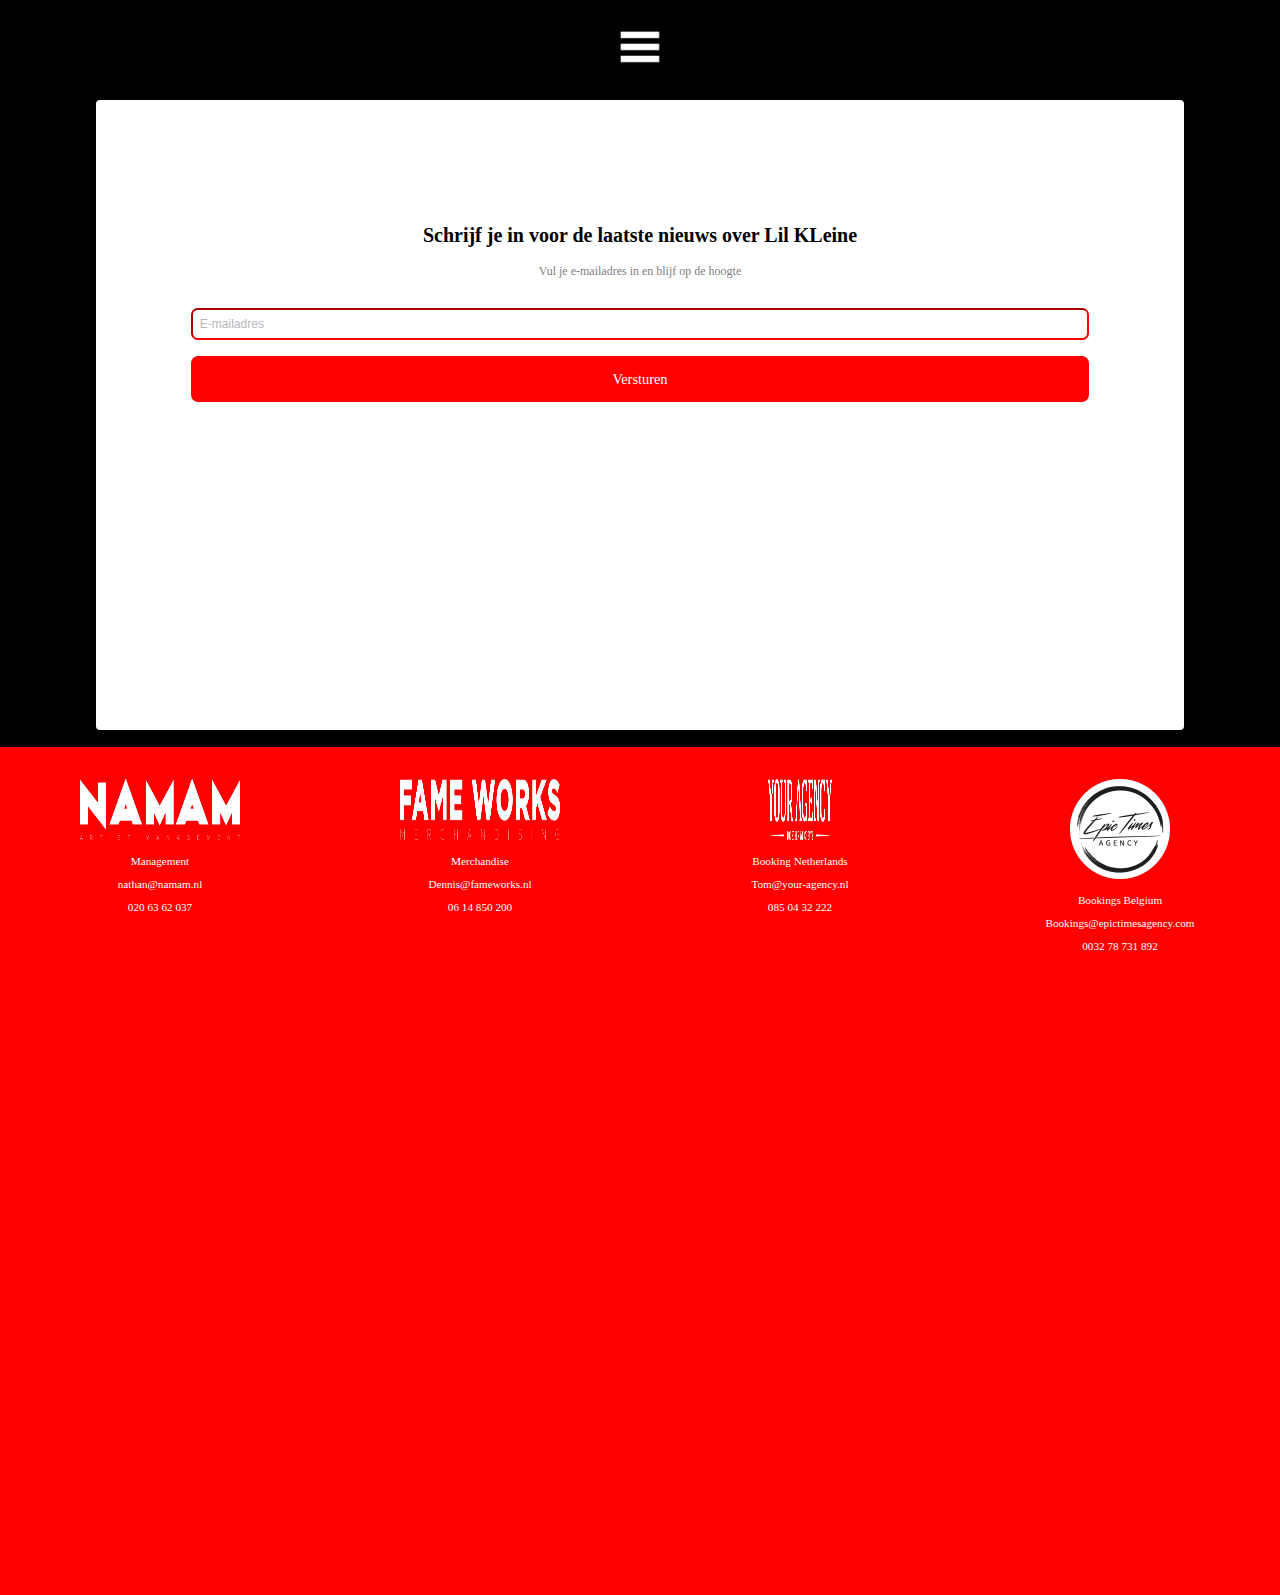
<file: Contact.html>
<!doctype html>
<html lang="nl">
	
<head>
	<meta charset="UTF-8">
	<meta name="author" content="jouw naam">
	<meta name="viewport" content="width=device-width, initial-scale=1">
	
	<title>Homepage</title>
	
	<link href="styles/style.css " rel="stylesheet">
	<link rel="icon" type="image/svg+xml" href="images/favicon.svg">
</head>

<body class="ContactPageBody">
	<header>
		<nav>
			<!-- https://www.google.com/search?q=menu+icon+white&sxsrf=AOaemvIOfsUTkNfsJPJjyGSMFWFVstVi4w:1633606281347&source=lnms&tbm=isch&sa=X&ved=2ahUKEwj5sOjQmbjzAhVPCuwKHR3eDzUQ_AUoAXoECAEQAw&biw=500&bih=711&dpr=2#imgrc=TaxjEJgSUEXn6M -->
			<!-- https://benfrain.com/converting-divs-into-accessible-pseudo-buttons/ -->
			<img role="button" aria-pressed="false" tabindex="0" src=images/menuIcon.jpeg aria-hidden="true" alt="menuIcon">
		  <ul>
			<li><a href="index.html">HOME</a></li>
			<li><a href="Music&Videos.html">MUSIC & VIDEOS</a></li>
			<li><a href="#">NEWS</a></li>
			<li><a href="#">JORIK</a></li>
			<li><a href="Contact.html">CONTACT</a></li>
		  </ul>
		</nav>
	</header>

    <main>
		
		<!-- https://codepen.io/chouaibblgn45/pen/LjYvpP -->
		<article class="container">
			<h1>invisible</h1>
			<section class="one">

				<h2 class="heading"> Schrijf je in voor de laatste nieuws over Lil KLeine</h2>
				<p> Vul je e-mailadres in en blijf op de hoogte</p>

				<form>
					<input type='text' placeholder="E-mailadres"><br/>
					<button class="btn">
						Versturen
					</button>
				</form>

			</section>

		</article>
	</main>

	<footer>
		<section>
			<h2>invisible</h2>
			<article>
			<h2>invisible</h2>
			  <a href="https://www.namam.nl/"><img src=images/footerAfbeelding1.png alt="LilKleineLogo"></a>
			  <a href="#"><p>Management</p></a>
			  <a href="#"><p>nathan@namam.nl</p></a>
			  <a href="#"><p>020 63 62 037</p></a>
			</article>

			<article>
			  <h2>invisible</h2>
			  <a href="https://www.fameworks.nl/"><img src=images/footerAfbeelding2.png alt="LilKleineLogo"></a>
			  <a href="#"><p>Merchandise</p></a>
			  <a href="#"><p>Dennis@fameworks.nl</p></a>
			  <a href="#"><p>06 14 850 200</p></a>
			</article>

			<article>
			  <h2>invisible</h2>
			  <a href="https://www.your-agency.nl/"><img src=images/footerAfbeelding3.png alt="LilKleineLogo"></a>
			  <a href="#"><p>Booking Netherlands</p></a>
			  <a href="#"><p>Tom@your-agency.nl</p></a>
			  <a href="#"><p>085 04 32 222</p></a>
			</article>
  
			<article>
			  <h2>invisible</h2>
			  <a href="https://epictimesagency.com/"><img src=images/footerAfbeelding4.png alt="LilKleineLogo"></a>
			  <a href="#"><p>Bookings Belgium</p></a>
			  <a href="#"><p>Bookings@epictimesagency.com</p></a>
			  <a href="#"><p>0032 78 731 892</p></a>
			</article>
		 
		</section>
	</footer>
	
	

	<script src="scripts/script.js"></script>
</body>
	
</html>
</file>
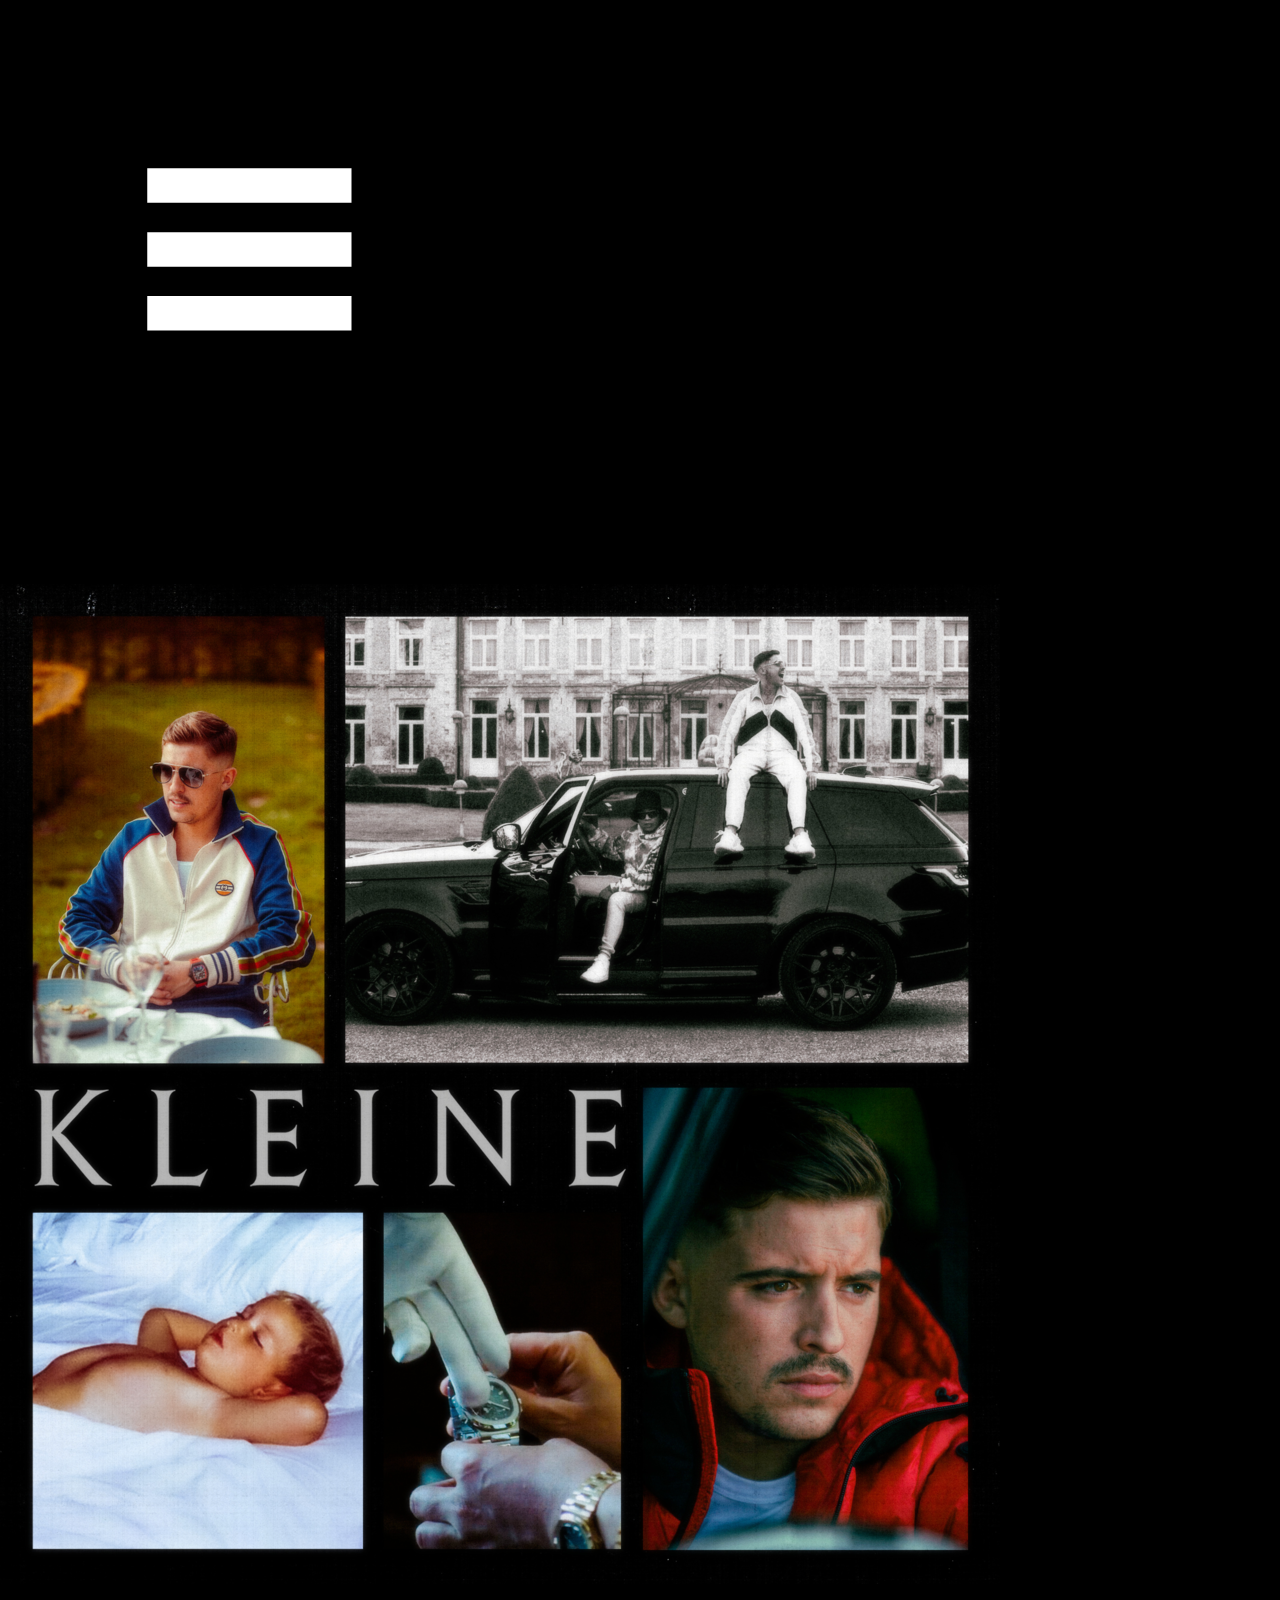
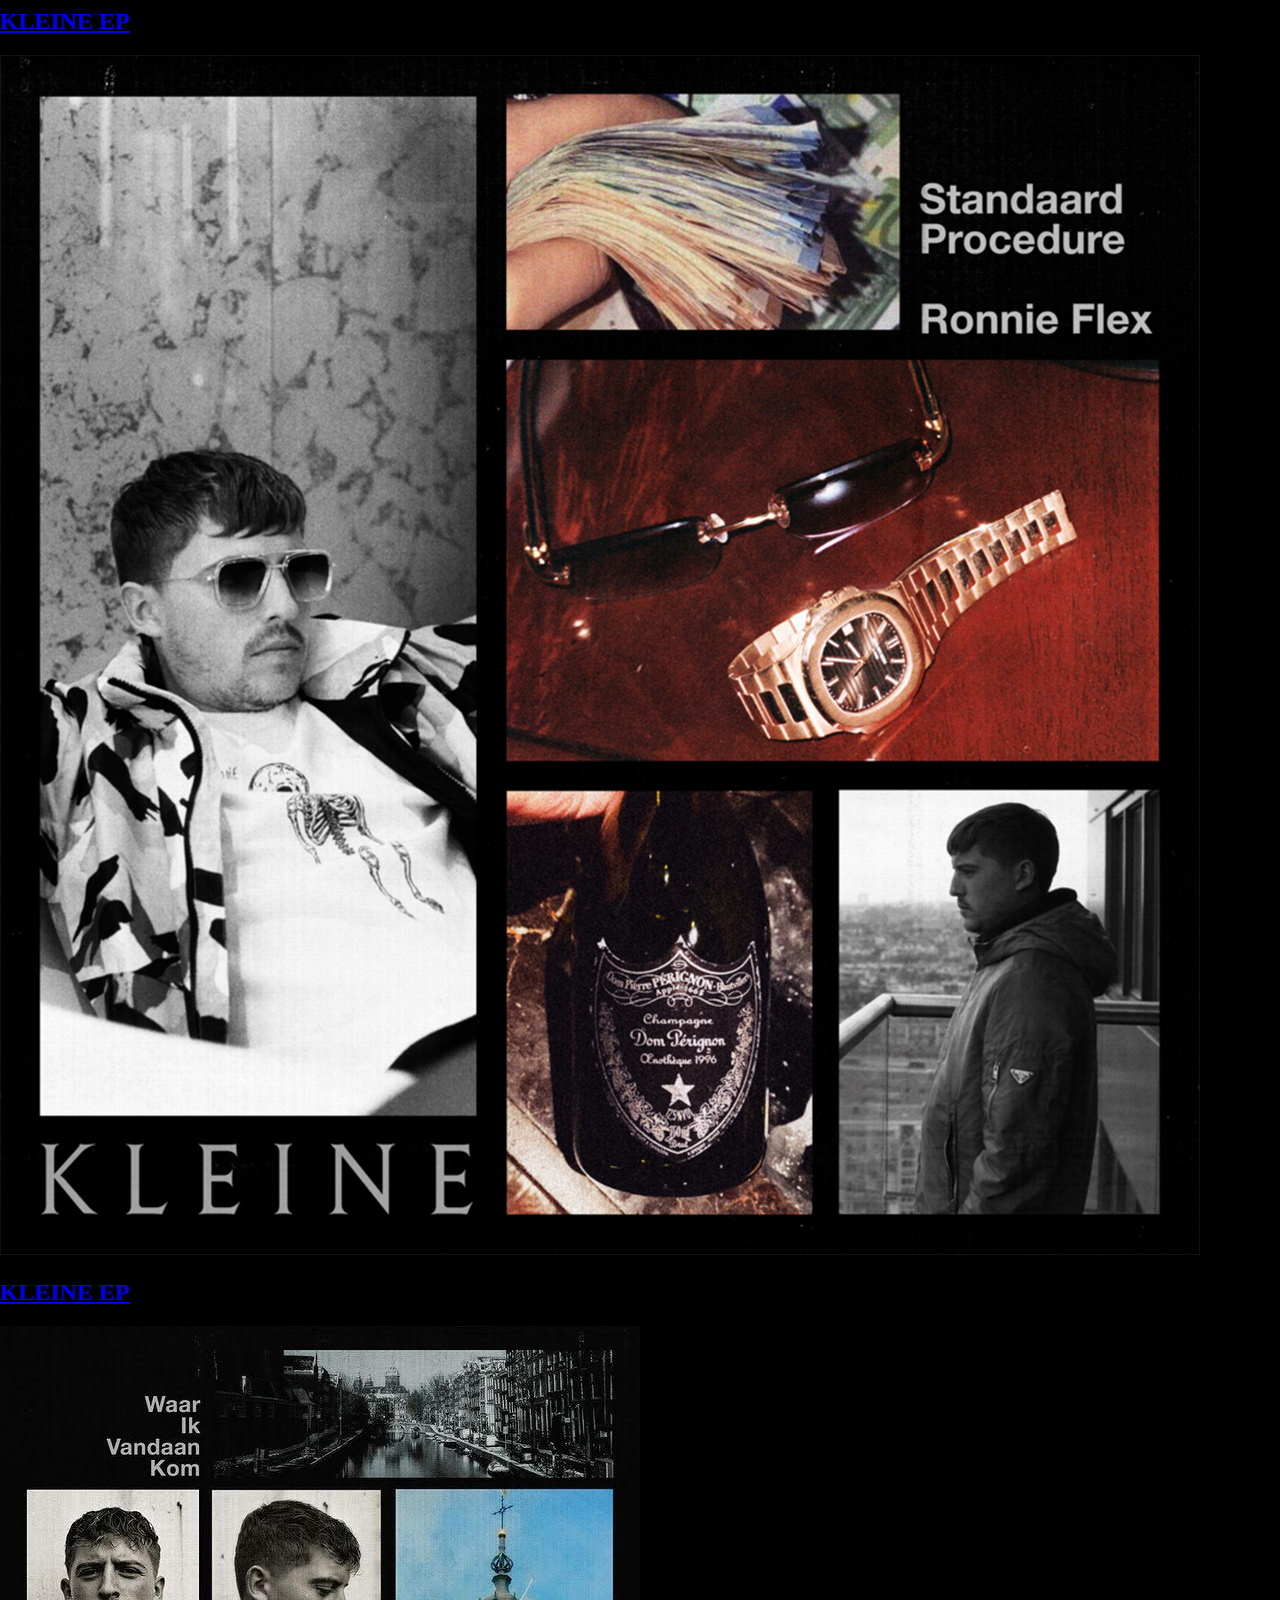
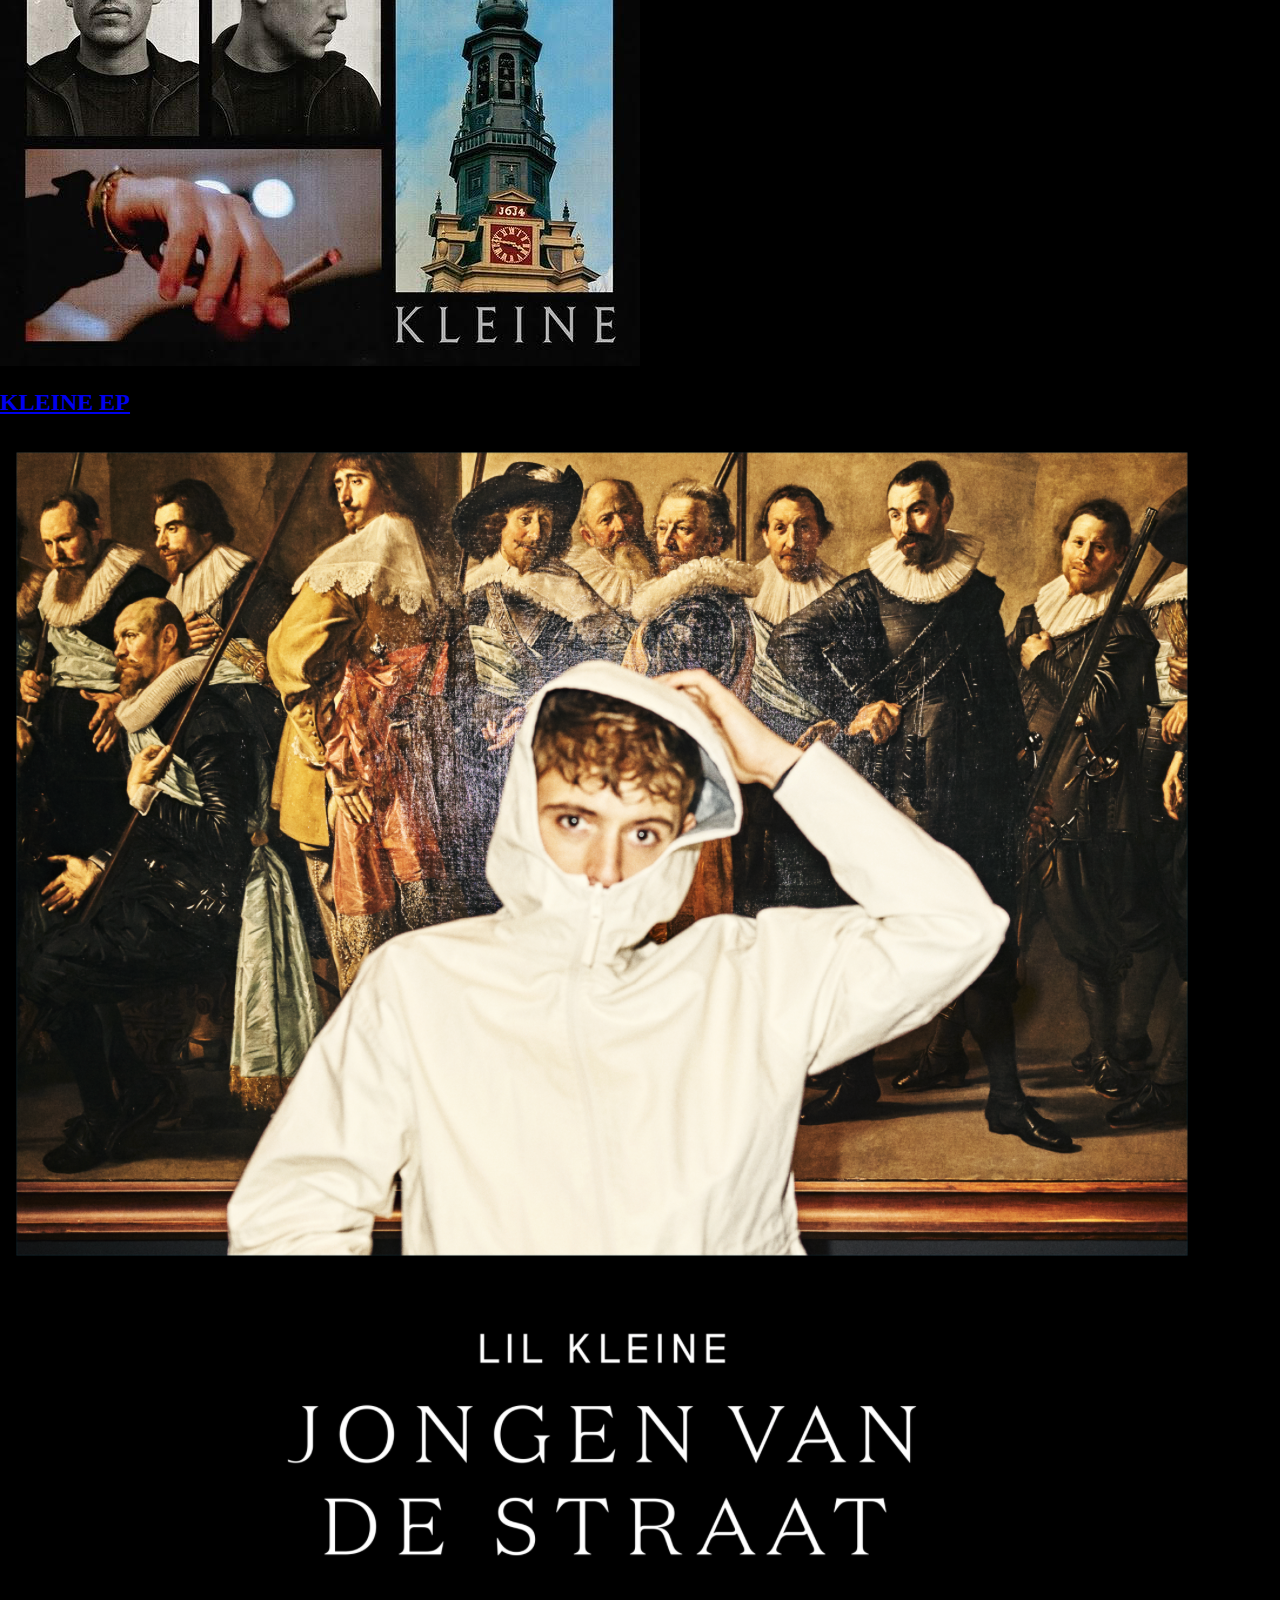
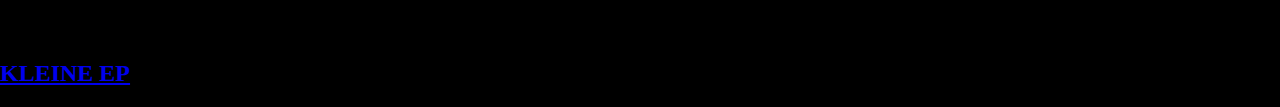
<file: index2.html>
<!doctype html>
<html lang="nl">
	
<head>
	<meta charset="UTF-8">
	<meta name="author" content="jouw naam">
	<meta name="viewport" content="width=device-width, initial-scale=1">
	
	<title>Homepage</title>
	
	<link href="styles/style.css" rel="stylesheet">
	<link rel="icon" type="image/svg+xml" href="images/favicon.svg">
</head>

<body class="musicPageBody1">
	<header>
		<nav>
		  <a href="index.html" ><img src=images/menuIcon.jpeg alt="menuIcon"></a>
		</nav>
	</header>

    <main>
        <h1>MUSIC</h1>
    
            <section class="albumWrapper">

                <a href="https://open.spotify.com/album/31p2Uf2DdQfS2o9vcs9wEx?si=i55kiqddTwm8cE5cf6OYMQ&nd=1">
                    <img src=images/album1.png alt="album1">
                    <article>
                        <h2>KLEINE EP</h2> 
                        <p></p> 
                    </article>
                </a>

                <a href="https://open.spotify.com/album/31p2Uf2DdQfS2o9vcs9wEx?si=i55kiqddTwm8cE5cf6OYMQ&nd=1">
                    <img src=images/album2.jpg alt="album2">
                    <article>
                        <h2>KLEINE EP</h2> 
                        <p></p> 
                    </article>
                </a>

                <a href="https://open.spotify.com/album/31p2Uf2DdQfS2o9vcs9wEx?si=i55kiqddTwm8cE5cf6OYMQ&nd=1">
                    <img src=images/album3.jpeg alt="album3">
                    <article>
                        <h2>KLEINE EP</h2> 
                        <p></p> 
                    </article>
                </a>

                <a href="https://open.spotify.com/album/31p2Uf2DdQfS2o9vcs9wEx?si=i55kiqddTwm8cE5cf6OYMQ&nd=1">
                    <img src=images/album4.png alt="album4">
                    <article>
                        <h2>KLEINE EP</h2> 
                        <p></p> 
                    </article>
                </a>

            </section>
            
          </main>
	

	<script src="scripts/script.js"></script>
</body>
	
</html>
</file>
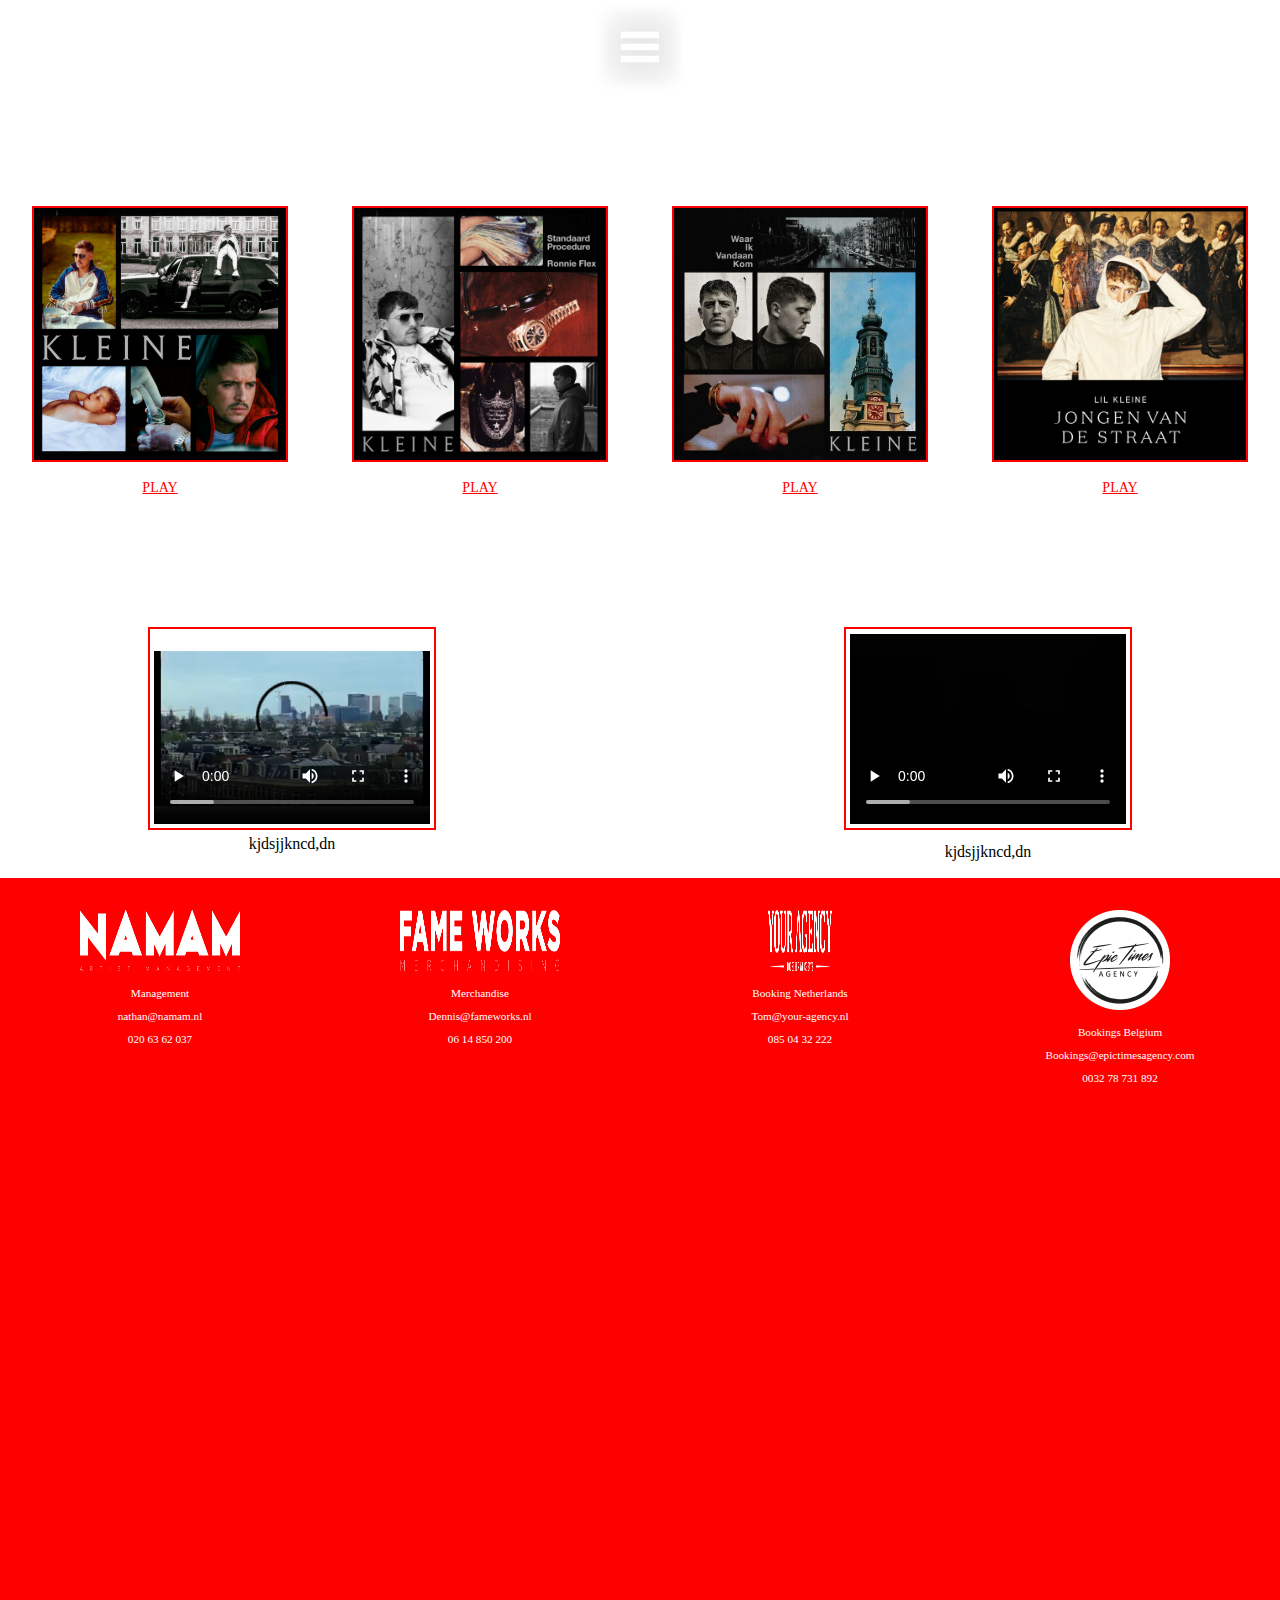
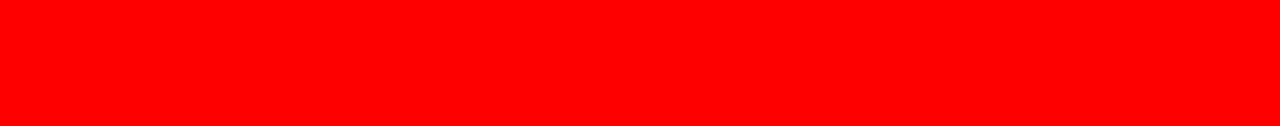
<file: klad.html>
<!doctype html>
<html lang="nl">
	
<head>
	<meta charset="UTF-8">
	<meta name="author" content="jouw naam">
	<meta name="viewport" content="width=device-width, initial-scale=1">
	
	<title>Homepage</title>
	
	<link href="styles/klad.css " rel="stylesheet">
	<link rel="icon" type="image/svg+xml" href="images/favicon.svg">
</head>
<body class="MusicVideoPageBody">
	<header>
		<nav>
            <!-- https://www.google.com/search?q=menu+icon+white&sxsrf=AOaemvIOfsUTkNfsJPJjyGSMFWFVstVi4w:1633606281347&source=lnms&tbm=isch&sa=X&ved=2ahUKEwj5sOjQmbjzAhVPCuwKHR3eDzUQ_AUoAXoECAEQAw&biw=500&bih=711&dpr=2#imgrc=TaxjEJgSUEXn6M -->
            <!-- https://benfrain.com/converting-divs-into-accessible-pseudo-buttons/ -->
            <img role="button" aria-pressed="false" tabindex="0" src=images/menuIcon.jpeg aria-hidden="true" alt="menuIcon">
          <ul>
            <li><a href="index.html">HOME</a></li>
            <li><a href="Music&Videos.html">MUSIC & VIDEOS</a></li>
            <li><a href="#">NEWS</a></li>
            <li><a href="#">JORIK</a></li>
            <li><a href="Contact.html">CONTACT</a></li>
          </ul>
        </nav>
	</header>

    <main>
        <h1>MUSIC</h1>
    
            <section>
                <h2>invisible</h2>

                <a href="https://open.spotify.com/album/31p2Uf2DdQfS2o9vcs9wEx?si=i55kiqddTwm8cE5cf6OYMQ&nd=1">
                    <!-- https://lilkleine.nl/music/ -->
                    <img src=images/album1.png alt="album 1 KlEINE EP">
                    <article>
                        <h2>KLEINE EP</h2> 
                        <p>PLAY</p> 
                    </article>
                </a>

                <a href="https://open.spotify.com/track/6QPH06cwwaIwsL4ZJHJnKR?si=2d31d6f47f8a4ed0&nd=1">
                    <!-- https://lilkleine.nl/music/ -->
                    <img src=images/album2.jpg alt="album 2 STANDAARDPROCEDURE">
                    <article>
                        <h2>STANDAARDPROCEDURE</h2> 
                        <p>PLAY</p> 
                    </article>
                </a>

                <a href="https://open.spotify.com/track/6UnpdvqL6O0j58CDUHALxW?si=aeeb50cd56c14418&nd=1">
                    <!-- https://lilkleine.nl/music/ -->
                    <img src=images/album3.jpeg alt="album 3 WAAR IK VANDAAN KOM">
                    <article>
                        <h2>WAAR IK VANDAAN KOM</h2> 
                        <p>PLAY</p> 
                    </article>
                </a>

                <a href="https://lilkleine.lnk.to/jongenvandestraatMB">
                    <!-- https://lilkleine.nl/music/ -->
                    <img src=images/album4.png alt="album 4">
                    <article>
                        <h2>ALBUM: JONGEN VAN DE STRAAT</h2> 
                        <p>PLAY</p> 
                    </article>
                </a>

            </section>

            <h3>VIDEOS</h3>

            <article>
                
                <section>
                    <!-- https://lilkleine.nl/videos/ -->
                    <video controls>  
                        <source src="images/LilKleine-WaarIkVandaanKom(prod.Monsif).mp4">
                    </video>

                    <a href="https://www.youtube.com/watch?v=HPBhgZjSE3I&t=1s"> 
                        kjdsjjkncd,dn
                    </a>

                </section>

                <section>

                    <!-- https://lilkleine.nl/videos/ -->
                    <video controls>  
                        <source src="images/LilKleineft.RonnieFlex-StandaardProcedure(prod.JordanWayne)(128kbps).mp3.mp4">
                    </video>

                    <a href="https://www.youtube.com/watch?v=HPBhgZjSE3I&t=1s"> 
                        kjdsjjkncd,dn
                    </a>

                </section>

            </article> 

            <!-- <article>

                <section>
                    <video controls>  
                        <source src="images/LilKleine-WaarIkVandaanKom(prod.Monsif).mp4">
                    </video>

                    <a href="https://www.youtube.com/watch?v=HPBhgZjSE3I&t=1s">
                    <article>
                        <p>LIL KLEINE - WAAR IK VANDAAN KOM (PROD. MONSIF)</p> 
                    </article>
                    </a>

                </section>


                <section>

                    
                    <video controls>  
                        <source src="images/LilKleineft.RonnieFlex-StandaardProcedure(prod.JordanWayne)(128kbps).mp3.mp4">
                    </video>

                    <a href="https://www.youtube.com/watch?v=xNaQqYtsGxc">
                    <article>
                        <p>L KLEINE FT. RONNIE FLEX - STANDAARDPROCEDURE (PROD. JORDAN WAYNE)</p> 
                    </article>
                    </a>
                    
                </section>
            
            </article> -->
            
          </main>

          <footer>

              <section>
                <h2>invisible</h2>

                  <article>
                    <h2>invisible</h2>
                    <a href="https://www.namam.nl/"><img src=images/footerAfbeelding1.png alt="LilKleineLogo"></a>
                    <a href="#"><p>Management</p></a>
                    <a href="#"><p>nathan@namam.nl</p></a>
                    <a href="#"><p>020 63 62 037</p></a>
                  </article>

                  <article>
                    <h2>invisible</h2>
                    <a href="https://www.fameworks.nl/"><img src=images/footerAfbeelding2.png alt="LilKleineLogo"></a>
                    <a href="#"><p>Merchandise</p></a>
                    <a href="#"><p>Dennis@fameworks.nl</p></a>
                    <a href="#"><p>06 14 850 200</p></a>
                  </article>

                  <article>
                    <h2>invisible</h2>
                    <a href="https://www.your-agency.nl/"><img src=images/footerAfbeelding3.png alt="LilKleineLogo"></a>
                    <a href="#"><p>Booking Netherlands</p></a>
                    <a href="#"><p>Tom@your-agency.nl</p></a>
                    <a href="#"><p>085 04 32 222</p></a>
                  </article>
        
                  <article>
                    <h2>invisible</h2>
                    <a href="https://epictimesagency.com/"><img src=images/footerAfbeelding4.png alt="LilKleineLogo"></a>
                    <a href="#"><p>Bookings Belgium</p></a>
                    <a href="#"><p>Bookings@epictimesagency.com</p></a>
                    <a href="#"><p>0032 78 731 892</p></a>
                  </article>
               
              </section>
          </footer>
	
	<script src="scripts/script.js"></script>
</body>
	
</html>
</file>
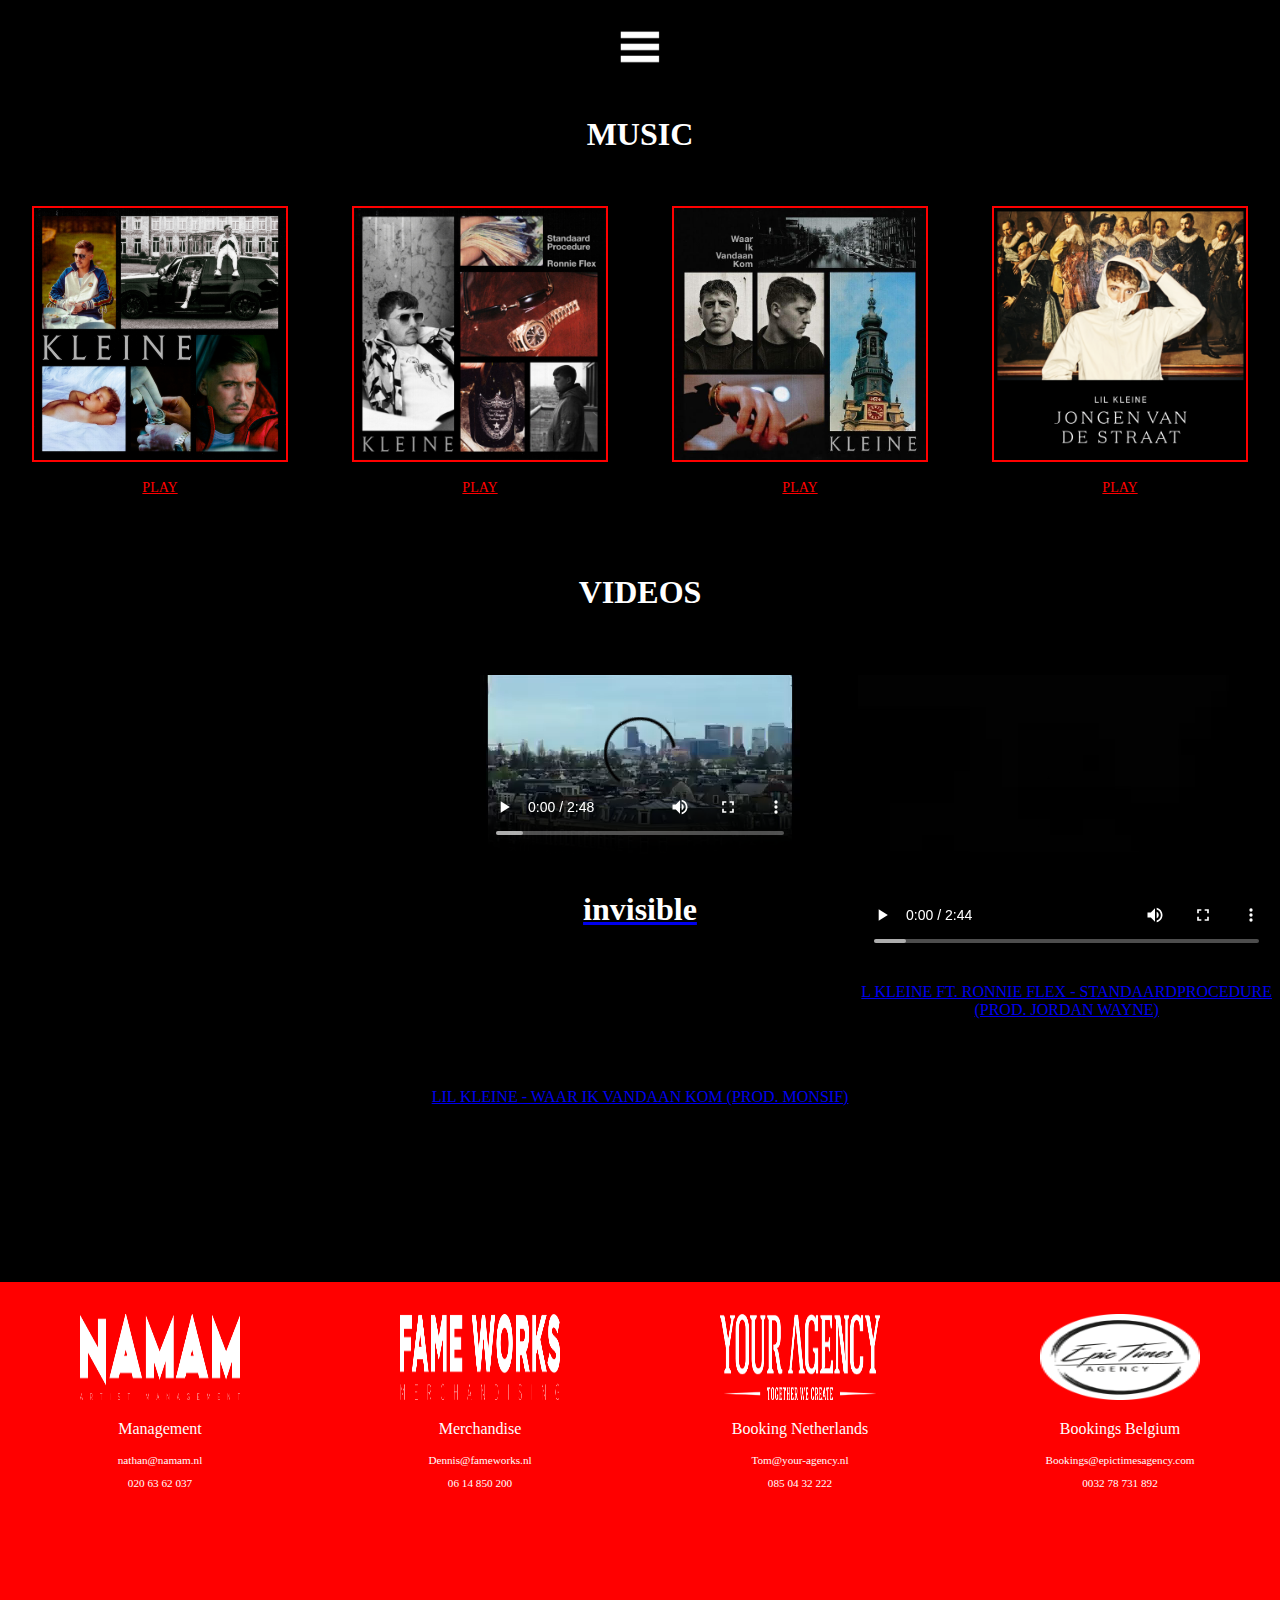
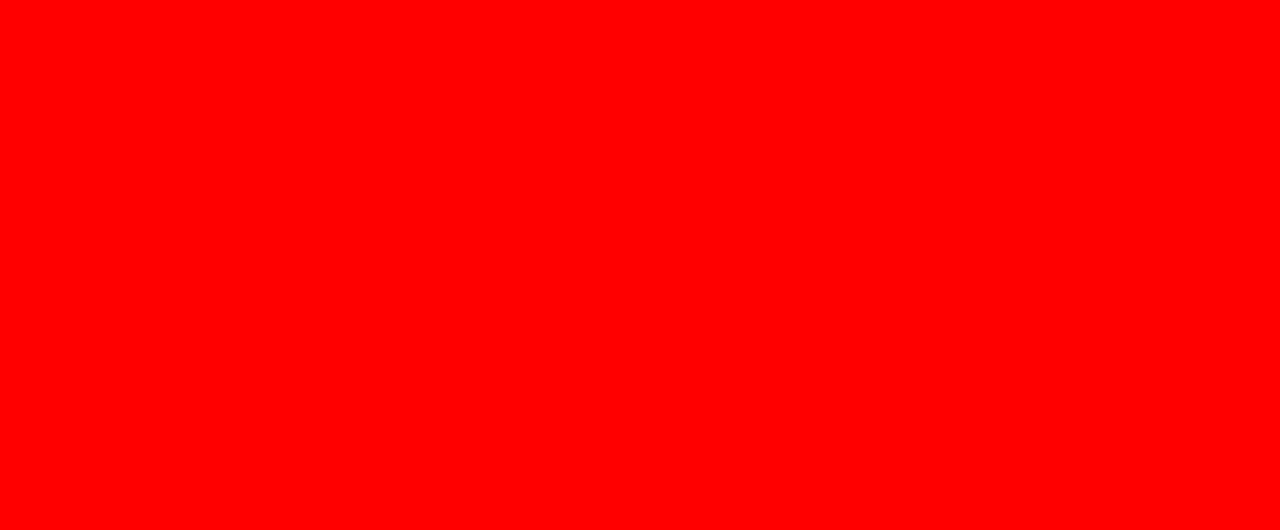
<file: Music&Videos.html>
<!doctype html>
<html lang="nl">
	
<head>
	<meta charset="UTF-8">
	<meta name="author" content="jouw naam">
	<meta name="viewport" content="width=device-width, initial-scale=1">
	
	<title>Homepage</title>
	
	<link href="styles/style.css " rel="stylesheet">
	<link rel="icon" type="image/svg+xml" href="images/favicon.svg">
</head>
<body class="MusicVideoPageBody">
	<header>
		<nav>
            <!-- https://www.google.com/search?q=menu+icon+white&sxsrf=AOaemvIOfsUTkNfsJPJjyGSMFWFVstVi4w:1633606281347&source=lnms&tbm=isch&sa=X&ved=2ahUKEwj5sOjQmbjzAhVPCuwKHR3eDzUQ_AUoAXoECAEQAw&biw=500&bih=711&dpr=2#imgrc=TaxjEJgSUEXn6M -->
            <img src=images/menuIcon.jpeg aria-hidden="true" alt="menuIcon">
          <ul>
            <li><a href="index.html">HOME</a></li>
            <li><a href="Music&Videos.html">MUSIC & VIDEOS</a></li>
            <li><a href="#">NEWS</a></li>
            <li><a href="#">JORIK</a></li>
            <li><a href="Contact.html">CONTACT</a></li>
          </ul>
        </nav>
	</header>

    <main>
        <h1>MUSIC</h1>
    
            <section>

                <a href="https://open.spotify.com/album/31p2Uf2DdQfS2o9vcs9wEx?si=i55kiqddTwm8cE5cf6OYMQ&nd=1">
                    <!-- https://lilkleine.nl/music/ -->
                    <img src=images/album1.png alt="album 1 KlEINE EP">
                    <article>
                        <h2>KLEINE EP</h2> 
                        <p>PLAY</p> 
                    </article>
                </a>

                <a href="https://open.spotify.com/track/6QPH06cwwaIwsL4ZJHJnKR?si=2d31d6f47f8a4ed0&nd=1">
                    <!-- https://lilkleine.nl/music/ -->
                    <img src=images/album2.jpg alt="album 2 STANDAARDPROCEDURE">
                    <article>
                        <h2>STANDAARDPROCEDURE</h2> 
                        <p>PLAY</p> 
                    </article>
                </a>

                <a href="https://open.spotify.com/track/6UnpdvqL6O0j58CDUHALxW?si=aeeb50cd56c14418&nd=1">
                    <!-- https://lilkleine.nl/music/ -->
                    <img src=images/album3.jpeg alt="album 3 WAAR IK VANDAAN KOM">
                    <article>
                        <h2>WAAR IK VANDAAN KOM</h2> 
                        <p>PLAY</p> 
                    </article>
                </a>

                <a href="https://lilkleine.lnk.to/jongenvandestraatMB">
                    <!-- https://lilkleine.nl/music/ -->
                    <img src=images/album4.png alt="album 4">
                    <article>
                        <h2>ALBUM: JONGEN VAN DE STRAAT</h2> 
                        <p>PLAY</p> 
                    </article>
                </a>

            </section>

            <h3>VIDEOS</h3>

            <section>
                <h2>invisible</h2>
                
                <a href="https://www.youtube.com/watch?v=HPBhgZjSE3I&t=1s">
                    <!-- https://lilkleine.nl/videos/ -->
                    <video controls>  
                        <source src="images/LilKleine-WaarIkVandaanKom(prod.Monsif).mp4">
                    </video>
                    <article>
                        <h3>invisible</h3>
                        <p>LIL KLEINE - WAAR IK VANDAAN KOM (PROD. MONSIF)</p> 
                    </article>
                </a>
                
                <a href="https://www.youtube.com/watch?v=xNaQqYtsGxc">
                    <!-- https://lilkleine.nl/videos/ -->
                    <video controls>  
                        <source src="images/LilKleineft.RonnieFlex-StandaardProcedure(prod.JordanWayne)(128kbps).mp3.mp4">
                    </video>
                    <article>
                        <p>L KLEINE FT. RONNIE FLEX - STANDAARDPROCEDURE (PROD. JORDAN WAYNE)</p> 
                    </article>
                </a>
                
            </section>
            
          </main>

          <footer>
              <section>
                  <article>
                    <a href="https://www.namam.nl/"><img src=images/footerAfbeelding1.png alt="LilKleineLogo"></a>
                    <a href="#"><p>Management</p></a>
                    <a href="#"><p>nathan@namam.nl</p></a>
                    <a href="#"><p>020 63 62 037</p></a>
                  </article>

                  <article>
                    <a href=""><img src=images/footerAfbeelding2.png alt="LilKleineLogo"></a>
                    <a href="#"><p>Merchandise</p></a>
                    <a href="#"><p>Dennis@fameworks.nl</p></a>
                    <a href="#"><p>06 14 850 200</p></a>
                  </article>

                  <article>
                    <a href=""><img src=images/footerAfbeelding3.png alt="LilKleineLogo"></a>
                    <a href="#"><p>Booking Netherlands</p></a>
                    <a href="#"><p>Tom@your-agency.nl</p></a>
                    <a href="#"><p>085 04 32 222</p></a>
                  </article>
        
                  <article>
                    <a href=""><img src=images/footerAfbeelding4.png alt="LilKleineLogo"></a>
                    <a href="#"><p>Bookings Belgium</p></a>
                    <a href="#"><p>Bookings@epictimesagency.com</p></a>
                    <a href="#"><p>0032 78 731 892</p></a>
                  </article>
               
              </section>
          </footer>
	
	<script src="scripts/script.js"></script>
</body>
	
</html>
</file>
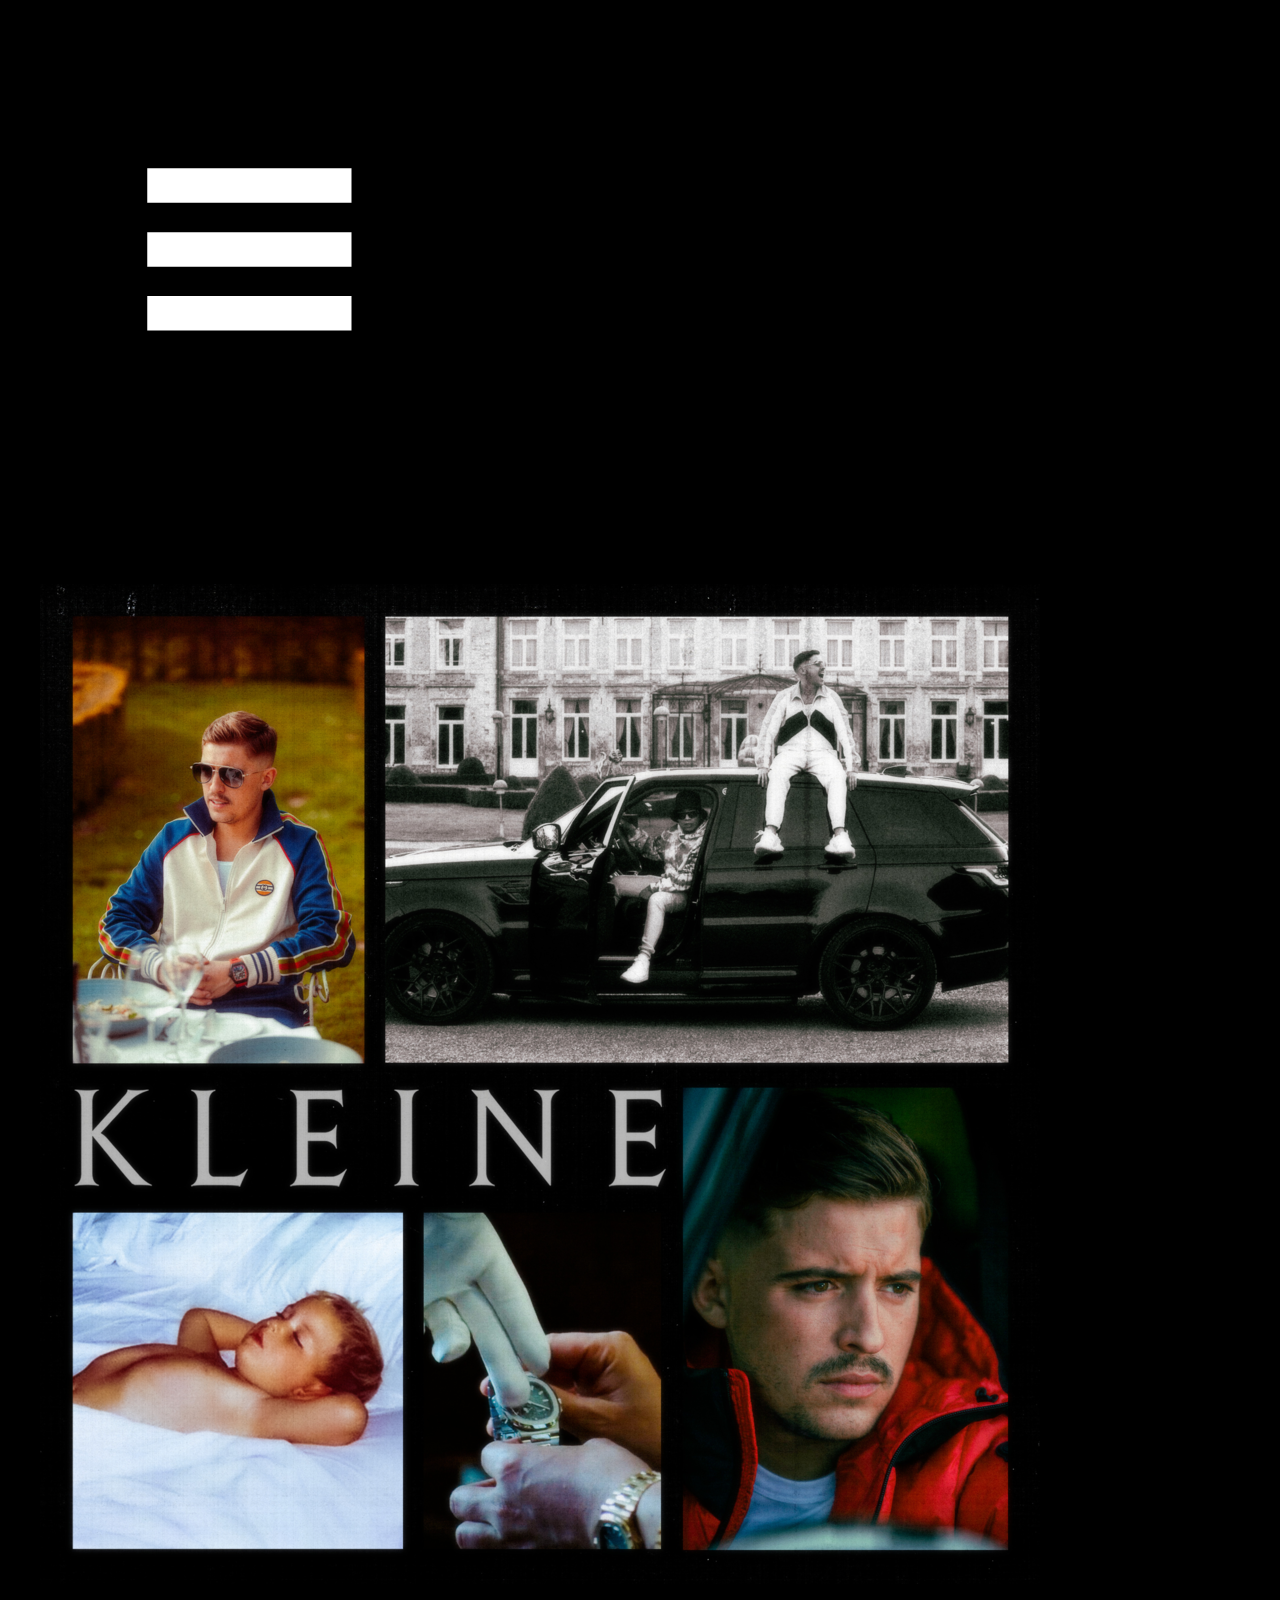
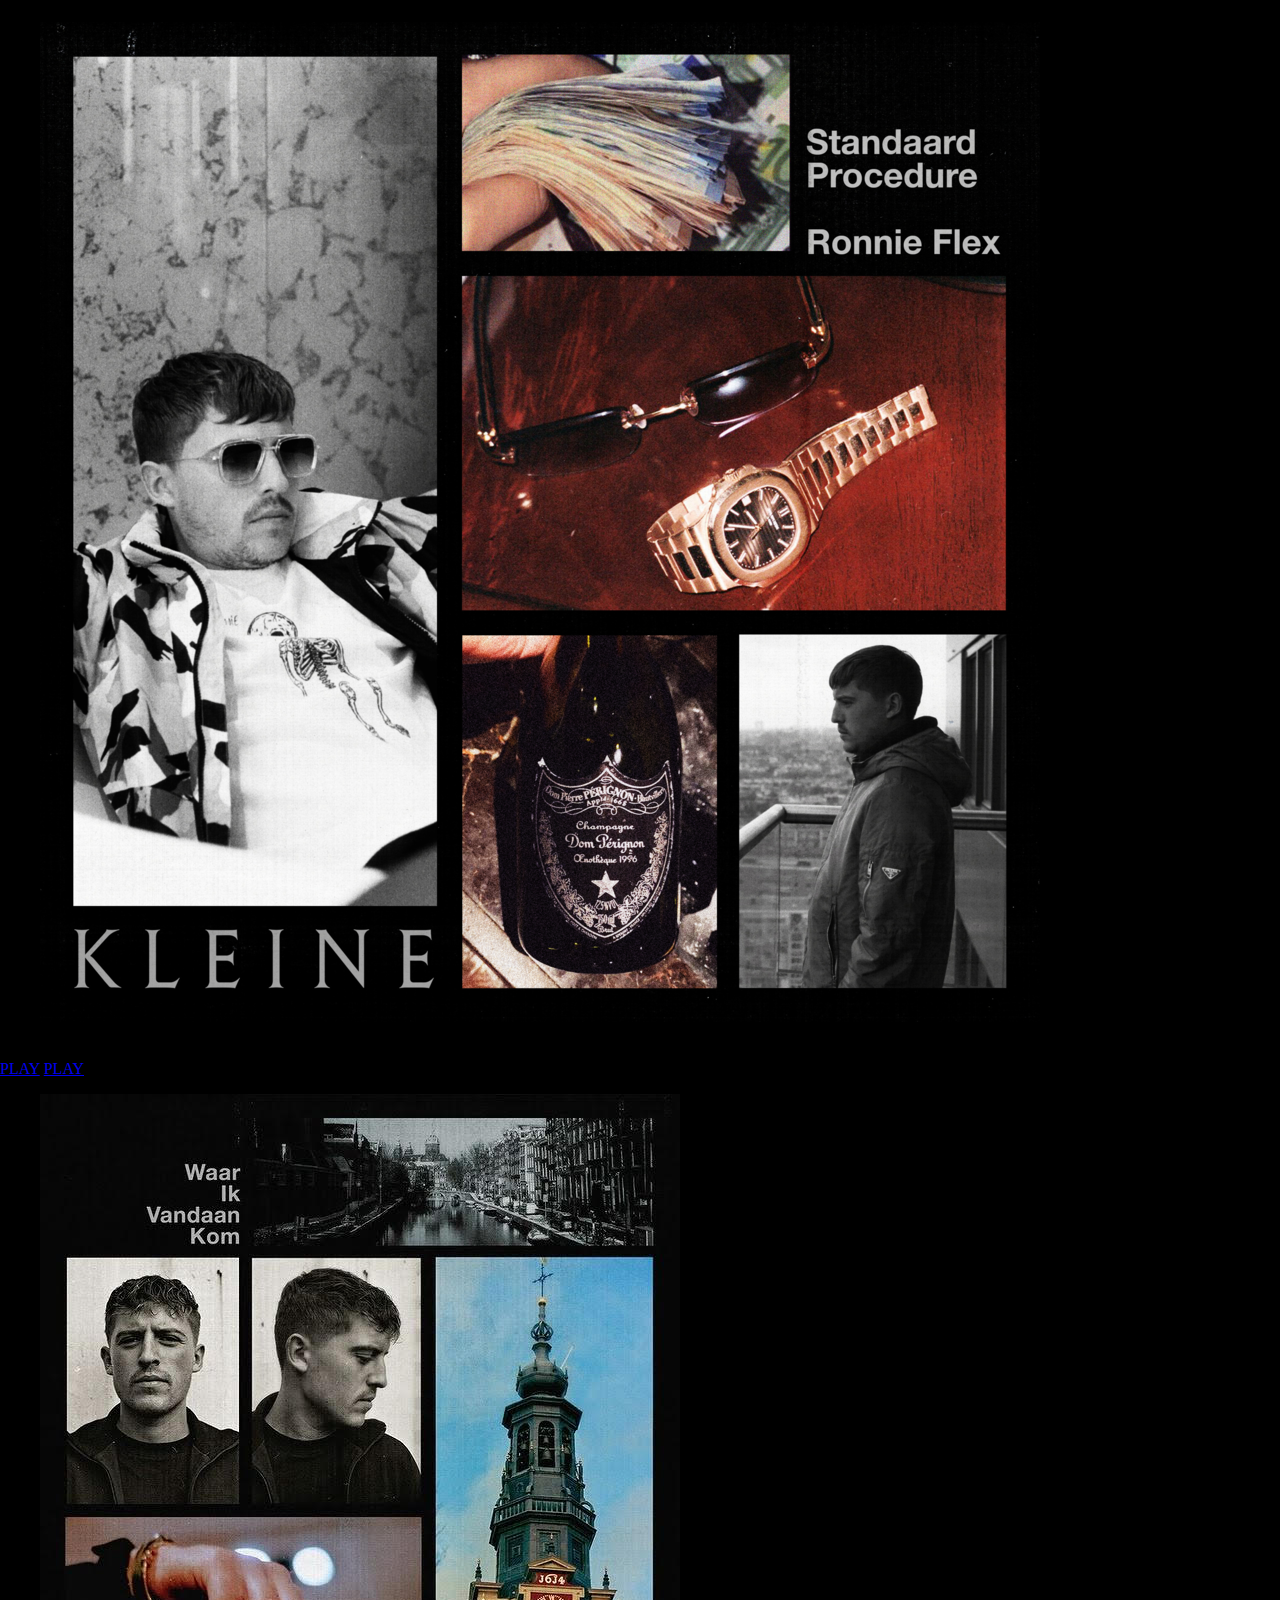
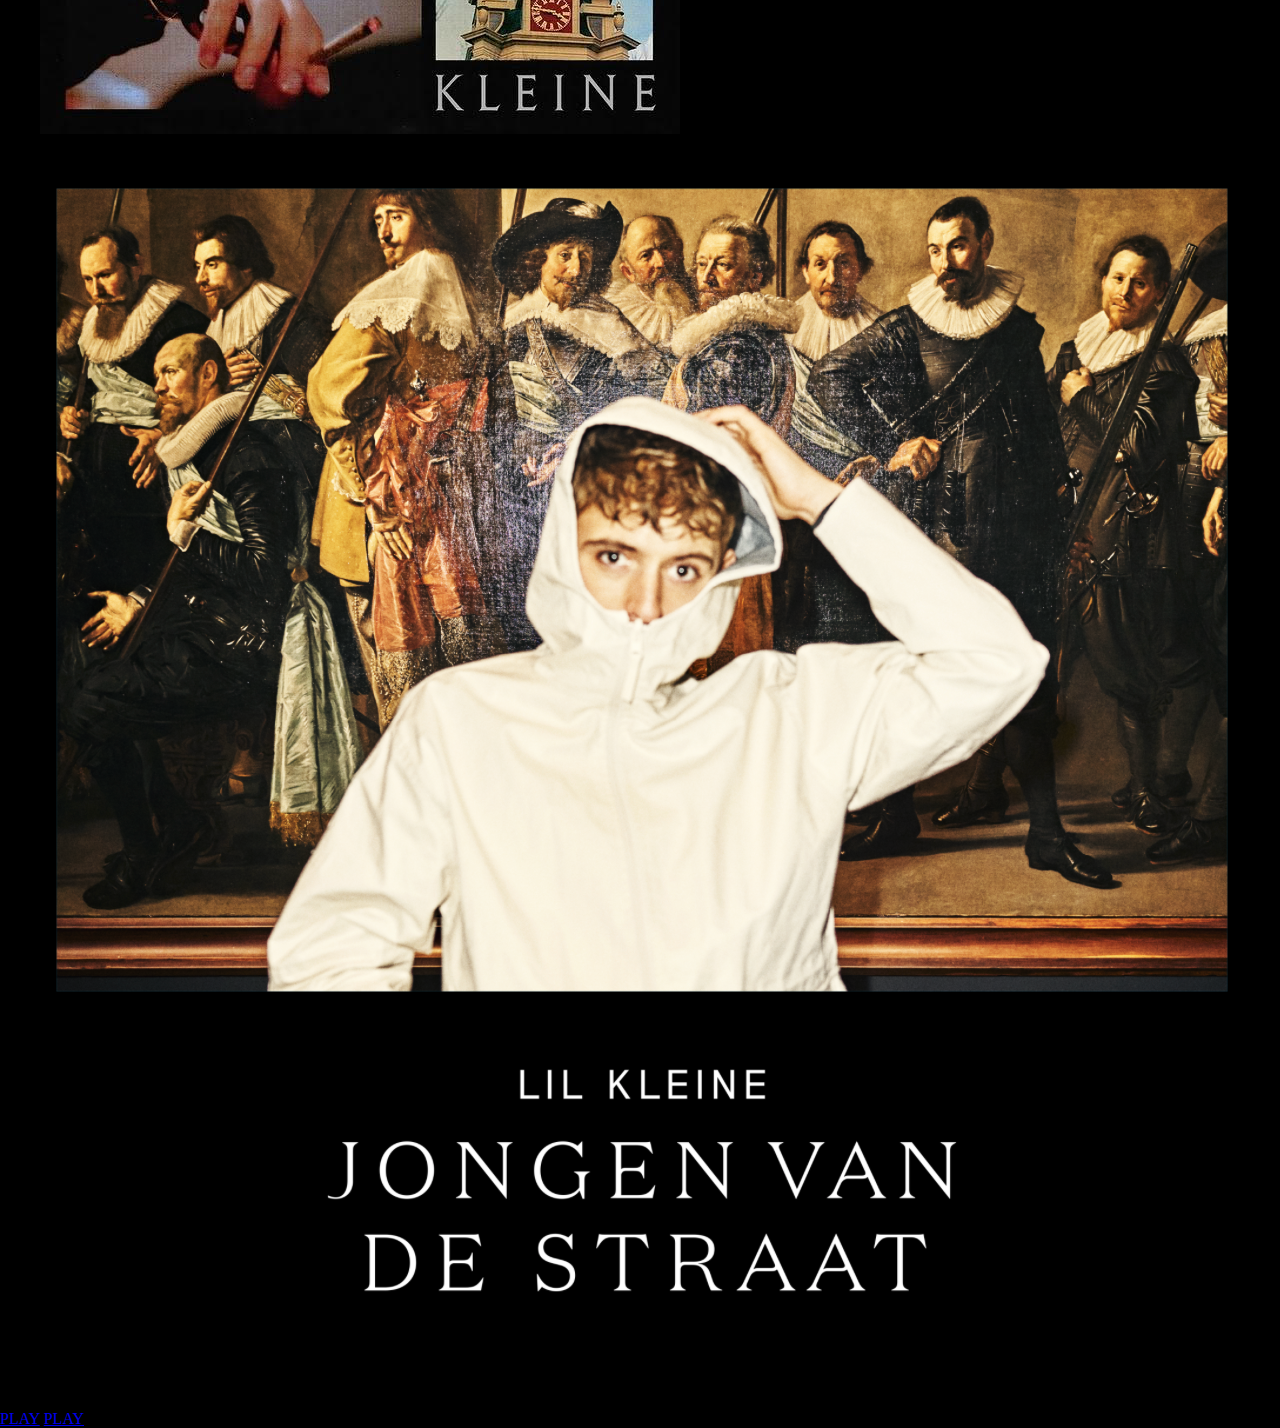
<file: musicpage.html>
<!doctype html>
<html lang="nl">
	
<head>
	<meta charset="UTF-8">
	<meta name="author" content="jouw naam">
	<meta name="viewport" content="width=device-width, initial-scale=1">
	
	<title>Homepage</title>
	
	<link href="styles/style.css" rel="stylesheet">
	<link rel="icon" type="image/svg+xml" href="images/favicon.svg">
</head>

<body class="musicPageBody">
	<header>
		<nav>
		  <a href="index.html" ><img src=images/menuIcon.jpeg alt="menuIcon"></a>
		</nav>
	</header>

	<main>
		<h1>MUSIC</h1>

        <section>
		      <article>

                <figure>
                  <a href="https://open.spotify.com/album/31p2Uf2DdQfS2o9vcs9wEx?si=i55kiqddTwm8cE5cf6OYMQ&nd=1" ><img src=images/album1.png> </a>
                  <figcaption>KLEINE EP</figcaption>
                </figure>
          
                <figure>
                  <a href="https://open.spotify.com/track/6QPH06cwwaIwsL4ZJHJnKR?si=2d31d6f47f8a4ed0&nd=1" ><img src=images/album2.png> </a>
                  <figcaption>STANDAARDPROCDURE</figcaption>
                </figure>
                
                <section>
                  <a href="https://open.spotify.com/album/31p2Uf2DdQfS2o9vcs9wEx?si=i55kiqddTwm8cE5cf6OYMQ&nd=1" >PLAY</a>
                  <a href="https://open.spotify.com/track/6QPH06cwwaIwsL4ZJHJnKR?si=2d31d6f47f8a4ed0&nd=1" >PLAY</a>
                </section>

          </article>

          <article>                     

            <figure>
              <a href="https://open.spotify.com/track/6QPH06cwwaIwsL4ZJHJnKR?si=2d31d6f47f8a4ed0&nd=1" ><img src=images/album3.jpeg> </a>
              <figcaption>WAAR IK VANDAAN KOM</figcaption>
            </figure>
      
            <figure>
              <a href="https://open.spotify.com/track/6QPH06cwwaIwsL4ZJHJnKR?si=2d31d6f47f8a4ed0&nd=1" ><img src=images/album4.png> </a>
              <figcaption>ALBUM: JONGEN VAN DE STRAAT</figcaption>
            </figure>

          </article>

          <section>
            <a href="https://open.spotify.com/track/6UnpdvqL6O0j58CDUHALxW?si=aeeb50cd56c14418&nd=1" >PLAY</a>
            <a href="https://lilkleine.lnk.to/jongenvandestraatMB" >PLAY</a>
          </section>

        </section>

    </main> 

      <!-- <main>
        <h1>MUSIC</h1>
    
            <section>

              <article>
                <a href="https://open.spotify.com/album/31p2Uf2DdQfS2o9vcs9wEx?si=i55kiqddTwm8cE5cf6OYMQ&nd=1"><img src=images/album1.png alt="album1"></a>
                <h2>KLEINE EP</h2>
                <a href="https://open.spotify.com/album/31p2Uf2DdQfS2o9vcs9wEx?si=i55kiqddTwm8cE5cf6OYMQ&nd=1" >PLAY</a>
              </article>

              <article>
                <a href="https://open.spotify.com/track/6QPH06cwwaIwsL4ZJHJnKR?si=2d31d6f47f8a4ed0&nd=1"><img src=images/album2.jpg alt="album2"></a>
                <h2>STANDAARDPROCEDURE</h2>
                <a href="https://open.spotify.com/track/6QPH06cwwaIwsL4ZJHJnKR?si=2d31d6f47f8a4ed0&nd=1" >PLAY</a>
              </article>

            </section>

            <section>

              <article>
                <a href="https://open.spotify.com/track/6QPH06cwwaIwsL4ZJHJnKR?si=2d31d6f47f8a4ed0&nd=1"><img src=images/album3.jpeg alt="album3"></a>
                <h2>WAAR IK VANDAAN KOM</h2>
                <a href="https://open.spotify.com/track/6UnpdvqL6O0j58CDUHALxW?si=aeeb50cd56c14418&nd=1" >PLAY</a>
              </article>

              <article>
                <a href="https://open.spotify.com/track/6QPH06cwwaIwsL4ZJHJnKR?si=2d31d6f47f8a4ed0&nd=1"><img src=images/album4.png alt="album4"></a>
                <h2>ALBUM: JONGEN VAN DE STRAAT</h2>
                <a href="https://lilkleine.lnk.to/jongenvandestraatMB" >PLAY</a>
              </article>

            </section>
            
          </main> -->
	

	<script src="scripts/script.js"></script>
</body>
	
</html>
</file>
<file: styles/style.css>
*, *::after, *::before {
  box-sizing:border-box;  
}

:root {
  --background-color:#000000;
  --h1-color: #FFFFFF;
  --h2-color:#FFFFFF;
  --border-color: #FF0000;
  --p-hover-color: #FFFFFF;
  --p-color: #FF0000;
  --footer-color: #FF0000;
  --red-color:#FF0000;
  --white-color:#FFFFFF;
  --black-color:#000000;
}

body{
  margin-bottom: 0;
  margin: 0;
  padding: 0;
  background-size: 100vh;
  width: 100%;
}

/* index.html /////////////////////////////////////////////////////////*/

  .indexBody{
    margin-left: 0;
    padding: 0;
    width: 100%;
    height: 100%;
    background-color: var(--background-color);
  }
  .indexBody main section:first-of-type h1{
    visibility: hidden;
  }
  .indexBody main section:nth-of-type(2) h2{
    visibility: hidden;
  }

  /* index nav ///////////////////////////////////////////////////////////*/
  /* https://codepen.io/shooft/pen/dyRVVRr */

  .indexBody header {
    position: sticky;
    z-index: 1;
  }

  .indexBody header nav ul li a {
    color:black;
    text-decoration:none;
    font-family: 'Eurostile Extended';
    font-size: 1.5em;
    line-height: 2em;
    display: flex;
    align-items:center;
    justify-content: center;
  }

  .indexBody header nav ul li a:hover {
    color: var(--p-color);
    -webkit-text-stroke: 0.04em var(--black-color);
    transform: scale(1.1);
    transition: all 0.3s ease-out;
  }
  .indexBody header nav ul li a:focus {
    background-color: var(--white-color);
    color: var(--red-color);
    border-color: var(--white-color);
  }

  .indexBody header nav img {
    display: flex;
    margin: auto;
    width: 5.9em;
  }
  .indexBody header nav img:focus {
    background-color: var(--black-color);
  }
  .indexBody header nav img:active {
    background-color: var(--red-color);
  }

  .indexBody header nav ul { 
    margin: 0; 
    padding:4em 0 0;
    background: overlay;
    background: cover;
    background-color: var(--p-color);
    list-style:none;
    position:fixed;
    left:0; right:0; top:0; bottom:0;
    transform: translatey(-100%);
    transition:.5s;
    z-index: -1;
    height: 100%;
    width: 100%;
  }

  .indexBody header nav.toonMenu ul {
    transform:translatex(0);
  }

  .indexBody header nav ul li {
    margin:0; 
    padding:0;
    justify-content: center;
    margin-top: 2em;
    margin-bottom: -1em;
  }

/* index nav ////////////////////////////////////////////////////////////////*/

.indexBody main section:nth-child(1) video{ /* Achtergrondvideo ////////////*/
  position: absolute;
  height: 100vh;
  width: 100vw;
  top: 0;
}

.indexBody main section:nth-of-type(2){
  position: absolute;
  width: 100vw;
  top: 7em;
}

.indexBody main section:nth-of-type(2) video { /* Video in het midden //////*/
  display: flex;
  max-width: 82%;
  margin: auto;
  transform: translate(0%, 10%);
} 

.indexBody main section:nth-child(2) img { /* LILKLEINE LOGO //////////////*/
  position: absolute;
  width: 100%;
  top: 50%;
} 

  /* indexBody h1 and h2 /////////////////////////////////////////////////*/

  .indexBody main article:first-of-type{
    display: flex;
    position: relative;
    justify-content: center;
  }

  .indexBody main article:first-of-type h2{ /* https://www.w3schools.com/css/tryit.asp?filename=trycss3_animation2  */
    position: absolute;
    color: var(--h2-color);
    font-family: 'Eurostile Extended';
    font-size: 5.4vw;

    -webkit-animation: colorchange 20s infinite alternate;
  }
  @-webkit-keyframes colorchange {
    0% {
      color: #3655F5;
    }
    10% { 
      color: #FFF555;
    }
    20% { 
      color: red;
    }
    30% { 
      color: #D37734;
    }
    40% { 
      color: #7BEE57;
    }
    50% { 
      color:  #3655F5;
    }
    60% { 
      color: red;
    }
    70% { 
      color: #D37734;
    }
    80% {
      color: #7BEE57;
    }
    90% {
      color: #3655F5;
    }
    100% { 
      color: red;
    }
  }
    
  .indexBody main article:first-of-type h3{ /* https://www.w3schools.com/css/tryit.asp?filename=trycss3_animation2  */
    position: absolute;
    margin-top: 69%;
    font-family: 'Eurostile Extended';
    font-size: 5.4vw;

    -webkit-animation: colorchange 20s infinite alternate;
  }
  @-webkit-keyframes colorchange {
    0% {
      color: #3655F5;
    }
    10% { 
      color: #FFF555;
    }
    20% { 
      color: red;
    }
    30% { 
      color: #D37734;
    }
    40% { 
      color: #7BEE57;
    }
    50% { 
      color:  #3655F5;
    }
    60% { 
      color: red;
    }
    70% { 
      color: #D37734;
    }
    80% {
      color: #7BEE57;
    }
    90% {
      color: #3655F5;
    }
    100% { 
      color: red;
    }
  }

  /* indexBody h2 and h3 ///////////////////////////////////////*/

/* index.html /////////////////////////////////////////////////////////*/

/* MusicVideoPageBody ////////////////////////////////////////////////*/

  /* MusicVideoPageBody nav ///////////////////////////////////////*/
  /* https://codepen.io/shooft/pen/dyRVVRr */

  .MusicVideoPageBody header {
    position: sticky;
    z-index: 1;
  }

  .MusicVideoPageBody header nav.toonMenu{
    display: visible;
  }

  .MusicVideoPageBody header nav ul li a {
    color:black;
    text-decoration:none;
    font-family: 'Eurostile Extended';
    font-size: 1.5em;
    line-height: 2em;
    display: flex;
    align-items:center;
    justify-content: center;
  }

  .MusicVideoPageBody header nav ul li a:hover {
    color: var(--p-color);
    -webkit-text-stroke: 0.04em black;
    transform: scale(1.1);
    transition: all 0.3s ease-out;
  }
  .MusicVideoPageBody header nav ul li a:focus {
    background-color: var(--white-color);
    color: var(--red-color);
    border-color: var(--white-color);
  }

  .MusicVideoPageBody header nav img {
    display: flex;
    margin: auto;
    width: 5.9em;
  }
  .MusicVideoPageBody header nav img:focus {
    background-color: var(--black-color);
  }
  .MusicVideoPageBody header nav img:active {
    background-color: var(--red-color);
  }

  .MusicVideoPageBody header nav img {
    display: flex;
    margin: auto;
    width: 5.9em;
  }

  .MusicVideoPageBody header nav ul { 
    margin:0; 
    padding:4em 0 0;
    background: overlay;
    background: cover;
    background-color: var(--red-color);
    list-style:none;
    position:fixed;
    left:0; right:0; top:0; bottom:0;
    transform: translatey(-100%);
    transition:.5s;
    z-index: -1;
    height: 100%;
    width: 100%;
  }

  .MusicVideoPageBody header nav.toonMenu ul {
    transform:translatex(0);
  }

  .MusicVideoPageBody header nav ul li {
    margin:0; 
    padding:0;
    justify-content: center;
    margin-top: 2em;
    margin-bottom: 1em;
  }

  /* MusicVideoPageBody nav ///////////////////////////////////////*/

  /* Section 1 Albums ///////////////////////////////////////*/

  .MusicVideoPageBody main h1{
    display: flex;
    color: var(--h1-color);
    font-family: 'Eurostile Extended'; 
    justify-content: center;
  }

  .MusicVideoPageBody main section{
    display: grid;
    text-align: center;
    justify-content: center;
    grid-row-gap: 1.5em;
    grid-template-columns: 10em 10em;
    grid-template-columns: repeat(auto-fit, minmax(12em, 1fr));
  }

  .MusicVideoPageBody main section:first-of-type h2:first-of-type{
    display: none;
    visibility: hidden;
  }

  .MusicVideoPageBody main section:first-of-type a {
    margin-bottom: 2em;
    margin-right: 1em;
    margin-left: 1em;
    margin-top: 2em;
    text-decoration: none;
  } 
  .MusicVideoPageBody main section:first-of-type a img{
    width: 16em;
    border: solid 0.15em var(--border-color);
    max-width: 100%;
  }
  .MusicVideoPageBody main section:first-of-type a img:hover {
    opacity: 0.6;
    transform: scale(1.05);
    transition: all 0.3s ease-out;
  }

  .MusicVideoPageBody main section:first-of-type a img:active {
    background-color: #333;
    border-color: #333;
  }

  .MusicVideoPageBody main section:first-of-type a article h2{
    text-transform: uppercase;
    color: var(--h2-color);
    font-size: 1em;
    line-height: 26px;
    font-family: 'Eurostile Extended'; 
    pointer-events: none;
  }

  .MusicVideoPageBody main section:first-of-type a article p{
    color: var(--p-color);
    display: block;
    font-family: 'Eurostile Extended';
    font-size: 0.875em;
    text-decoration: underline;
  }
  .MusicVideoPageBody main section:first-of-type a article p:hover{
    color: var(--p-hover-color);
    transform: scale(1.05);
    transition: all 0.3s ease-out;
  }
  .MusicVideoPageBody main section:first-of-type a article p:active {
    background-color: var(--red-color);
    color: var(--white-color);
  }
  
  /* Section 1 Albums ///////////////////////////////////////*/

  /* Section 2 Video's ///////////////////////////////////////*/

  .MusicVideoPageBody h3{
    display: flex;
    color: var(--h2-color);
    font-family: 'Eurostile Extended';
    justify-content: center;
    text-align: center;
    font-size: 2em;
    margin-bottom: 2em;
  }

  .MusicVideoPageBody main article{
    position: relative;
    display: grid;
    text-align: center;
    justify-content: center;
    margin: auto;
    grid-template-columns: 16em;
    grid-template-columns: repeat(auto-fit, minmax(13em, 1fr));
  }

  .MusicVideoPageBody main article section{
      display: flex;
      position: relative;
      margin: auto;
      justify-content: center;
      top: 1.5em;
      bottom: 10em;
  }

  .MusicVideoPageBody main article video:first-of-type{
    width: 18em;
    border: solid 0.15em var(--border-color);
    padding: 0.25em;
    height: 12.7em;
    justify-content: center;
  }
  .MusicVideoPageBody main article video:nth-child(2){
    width: 18em;
    border: solid 0.15em var(--border-color);
    padding: 0.25em;
    height: 12.7em;
    justify-content: center;
  }
  .MusicVideoPageBody main article video:hover{
    transform: scale(1.05);
    transition: all 0.3s ease-out;
  }
 
  .MusicVideoPageBody main article section:first-of-type a{
      position: absolute;
      color: white;
      top: 11em;
      bottom: 10em;
  }
  .MusicVideoPageBody main article section a:hover{
    transform: scale(1.05);
    transition: all 0.3s ease-out;
    text-decoration: none;
    color: red;
}

  .MusicVideoPageBody main article section:nth-child(2) a{
    position: absolute;
    color: white;
    top: 13.5em;
    text-decoration: none;
    bottom: 10em;
}
.MusicVideoPageBody main article section:nth-child(2) a:hover{
  color: red;
}

  @media (min-width: 400px) {
    .MusicVideoPageBody main article{
      display: grid;
      text-align: center;
      justify-content: center;
      grid-row-gap: 5em;
      grid-column-gap: 7em;
      grid-template-columns: repeat(auto-fit, minmax(20.5em, 1fr)); 
    }
  } 
  
  /* Section 2 Video's ///////////////////////////////////////*/

  .MusicVideoPageBody footer{
    background-color: var(--red-color);
    height: 26em;
    z-index: 999;
    margin-top: 10em;
  }

  .MusicVideoPageBody footer article h2{
    display: flex;
    justify-content: center;
    color: var(--h2-color);
  }
  

  .MusicVideoPageBody footer section:first-of-type{
    position: relative;
    flex-wrap: wrap;
    display: grid;
    text-align: center;
    justify-content: center;
    grid-row-gap: 4em;
    grid-template-columns: repeat(auto-fit, minmax(13em, 1fr));
  } 

  .MusicVideoPageBody footer section:first-of-type h2{
    display: none;
    visibility: hidden;
  }
  .MusicVideoPageBody footer section:first-of-type article h3{
    display: none;
    visibility: hidden;
  }

  .MusicVideoPageBody footer section article{
    position: relative;
    top: 2em;
  }

  .MusicVideoPageBody footer section article a{
    text-decoration: none;
  }

  .MusicVideoPageBody footer section article a:nth-child(2) p{
    font-size: 1em;
  }

  .MusicVideoPageBody footer section article a p:hover{
    color: var(--background-color);
    transform: scale(1.05);
    transition: all 0.3s ease-out;
  }
  .MusicVideoPageBody footer section article a p:active{
    background-color: var(--background-color);
    color: var(--white-color);
    transform: scale(1.05);
    transition: all 0.3s ease-out;
  }
  .MusicVideoPageBody footer section:first-of-type article:first-of-type p:focus-visible{
    background-color: white;
  }
  
  .MusicVideoPageBody footer article:first-of-type a img{
    width: 50%;
    height: 33%;
    margin-left: 1em;
    margin-right: 1em;
  }
  .MusicVideoPageBody footer article:first-of-type a img:active{
    background-color: var(--background-color);
    color: var(--white-color);
    transform: scale(1.05);
    transition: all 0.3s ease-out;
  }

  .MusicVideoPageBody footer article:nth-child(2) a img{
    width: 50%;
    height: 33%;
    margin-left: 1em;
    margin-right: 1em;
  }
  .MusicVideoPageBody footer article:nth-child(2) a img:active{
    background-color: var(--background-color);
    color: var(--white-color);
    transform: scale(1.05);
    transition: all 0.3s ease-out;
  }

  .MusicVideoPageBody footer article:nth-child(3) a img{
    width: 50%;
    height: 33%;
    margin-left: 1em;
    margin-right: 1em;
  }
  .MusicVideoPageBody footer article:nth-child(3) a img:active{
    background-color: var(--background-color);
    color: var(--white-color);
    transform: scale(1.05);
    transition: all 0.3s ease-out;
  }

  .MusicVideoPageBody footer article:nth-child(4) a img{
    width: 50%;
    height: 33%;
    margin-left: 1em;
    margin-right: 1em;
  } 
  .MusicVideoPageBody footer article:nth-child(4) a img:active{
    background-color: var(--background-color);
    color: var(--white-color);
    transform: scale(1.05);
    transition: all 0.3s ease-out;
  }

  .MusicVideoPageBody footer p{
    color: var(--white-color);
    font-size: 0.7em; 
  }

  @media (min-width: 320px) {
    .MusicVideoPageBody footer{
      color: var(--red-color);
      height: 53em;
    }
  } 

/* MusicVideoPageBody ////////////////////////////////////////////////*/

/* ContactPageBody ////////////////////////////////////////////////*/

  /* ContactPageBody nav ///////////////////////////////////////*/
  /* https://codepen.io/shooft/pen/dyRVVRr */

  .ContactPageBody{
    margin-left: 0;
    padding: 0;
    width: 100vw;
    height: 100vh;
  }
  .ContactPageBody main .container h1{
    visibility: hidden;
  }

  .ContactPageBody header {
    margin: auto;
    display: grid;
    position: sticky;
    top: 0;
    z-index: 1;
  }

  .ContactPageBody header nav ul li a {
    color:black;
    text-decoration:none;
    font-family: 'Eurostile Extended';
    font-size: 1.5em;
    line-height: 2em;
  }
  .ContactPageBody header nav ul li a:hover {
    color: var(--red-color);
    -webkit-text-stroke: 0.04em var(--black-color);
    transform: scale(1.1);
    transition: all 0.3s ease-out;
  }
  .ContactPageBody header nav ul li a:focus {
    background-color: var(--white-color);
    color: var(--red-color);
    border-color: var(--white-color);
  }

  .ContactPageBody header nav img {
    display: flex;
    margin: auto;
    width: 5.9em;
  }
  .ContactPageBody header nav img:focus {
    background-color: var(--black-color);
  }
  .ContactPageBody header nav img:active {
    background-color: var(--red-color);
  }

  .ContactPageBody header nav img {
    display: flex;
    margin: auto;
    width: 5.9em;
  }

  .ContactPageBody header nav ul { 
    margin:0; 
    padding:4em 0 0;
    background: overlay;
    background: cover;
    background-color: var(--red-color);
    list-style:none;
    position:fixed;
    left:0; right:0; top:0; bottom:0;
    transform: translatey(-100%);
    transition:.5s;
    z-index: -1;
    height: 100%;
    width: 100%;
  }

  .ContactPageBody header nav.toonMenu ul {
    transform:translatex(0);
  }
  .ContactPageBody header nav ul li {
    margin:0; 
    padding:0;
    justify-content: center;
    margin-top: 2em;
    margin-bottom: 1em;
  }
  .ContactPageBody header nav ul li a {
    display: flex;
    align-items:center;
    justify-content: center;
  }

  /* ContactPageBody nav /////////////////////////////////////////////*/

  /* ContactPageBody formulier ///////////////////////////////////////*/
  /* https://codepen.io/chouaibblgn45/pen/LjYvpP  */
  *{
    -webkit-box-sizing: border-box;
    -moz-box-sizing: border-box;
    box-sizing: border-box;
  }
  
  body{
    background: var(--black-color);
    font-family: "Eurostile Extended";
  }
  
  .container {
    width: 85vw;
    height: 70vh;
    background: var(--white-color);
    margin: 0.063em auto;
    border-radius: 0.25em;
    text-align:center;
    position:relative;
    bottom: 1em;
  }
  
  .one {
    background: var(--white-color);
    padding: 1em;
    max-width: 100%;
  }
  
  .one .heading {
    color: var(--black-color);
    font-size: 1.25em;
    margin-top: 2.5em;
  }
  
  .container p {
    font-size: 0.75em;
    color: grey;
    font-weight:lighter;
  }
  
  input[type='text']{
    width: 85%;
    height: 3.75;
    margin-top: 1.25em;
    margin-bottom: 1.25em;
    border-color: var(--red-color);
    padding: 0.5em;
    border-radius: 0.5em;
    position:relative;
  }
  
  input[type='text']:active:focus,
  input[type='text']:focus{
    outline : none;
    font-size: 1em;
  }
  
  input[type='text']:focus::-webkit-input-placeholder,
  
  ::placeholder{
    font-size: 0.9em;;
    color:#b7b7b7;
  }
  
  .one .btn{
    width:85%;
    background: var(--red-color);
    padding: 1em;
    border:none;
    border-radius: 0.5em;
    font-size: 0.9em;
    color:var(--white-color);
    font-family: "Eurostile Extended";
  }
  
  .one .btn:hover{
    cursor:pointer;
    background: var(--white-color);
    border: 0.2em solid var(--red-color);
    color: var(--red-color);
  }

  /* ContactPageBody nav ///////////////////////////////////////*/

  .ContactPageBody footer{
    background-color:var(--red-color);
    height: 26em;
  }

  .ContactPageBody footer section:first-of-type{
    position: relative;
    flex-wrap: wrap;
    display: grid;
    text-align: center;
    justify-content: center;
    grid-row-gap: 4em;
    grid-template-columns: repeat(auto-fit, minmax(13em, 1fr));
  } 

  .ContactPageBody footer section article{
    position: relative;
    top: 2em;
  }
  .ContactPageBody footer section:first-of-type h2{
    display: none;
    visibility: hidden;
  }

  .ContactPageBody footer section article a{
    text-decoration: none;
  }

  .ContactPageBody footer section article a:nth-child(2) p{
    font-size: 1em;
  }

  .ContactPageBody footer section article a p:hover{
    color: var(--black-color);
    transform: scale(1.05);
    transition: all 0.3s ease-out;
  }
  .ContactPageBody footer section article a p:active{
    background-color: var(--black-color);
    color: var(--white-color);
    transform: scale(1.05);
    transition: all 0.3s ease-out;
  }
  
  .ContactPageBody footer article:first-of-type a img{
    width: 50%;
    height: 33%;
    margin-left: 1em;
    margin-right: 1em;
  }
  .ContactPageBody footer article:first-of-type a img:active{
    background-color: var(--black-color);
    color: var(--white-color);
    transform: scale(1.05);
    transition: all 0.3s ease-out;
  }

  .ContactPageBody footer article:nth-child(2) a img{
    width: 50%;
    height: 33%;
    margin-left: 1em;
    margin-right: 1em;
  }
  .ContactPageBody footer article:nth-child(2) a img:active{
    background-color: var(--black-color);
    color:var(--white-color);
    transform: scale(1.05);
    transition: all 0.3s ease-out;
  }

  .ContactPageBody footer article:nth-child(3) a img{
    width: 50%;
    height: 33%;
    margin-left: 1em;
    margin-right: 1em;
  }
  .ContactPageBody footer article:nth-child(3) a img:active{
    color: var(--white-color);
    transform: scale(1.05);
    transition: all 0.3s ease-out;
  }

  .ContactPageBody footer article:nth-child(4) a img{
    width: 20%;
    height: 33%;
    margin-left: 1em;
    margin-right: 1em;
  } 
  .ContactPageBody footer article:nth-child(4) a img:active{
    background-color: var(--background-color);
    color: var(--white-color);
    transform: scale(1.05);
    transition: all 0.3s ease-out;
  }

  .ContactPageBody footer p{
    color: var(--white-color);
    font-size: 0.7em; 
  }

  @media (min-width: 320px) {
    .ContactPageBody footer{
      color: var(--red-color);
      height: 53em;
    }
  }
</file>
<file: styles/klad.css>
/* MusicVideoPageBody ////////////////////////////////////////////////*/
*, *::after, *::before {
    box-sizing:border-box;  
  }
  
  :root {
    --background-color:#000000;
    --h1-color: #FFFFFF;
    --h2-color:#FFFFFF;
    --border-color: #FF0000;
    --p-hover-color: #FFFFFF;
    --p-color: #FF0000;
    --footer-color: #FF0000;
    --red-color:#FF0000;
    --white-color:#FFFFFF;
    --black-color:#000000;
  }
  
  body{
    margin-bottom: 0;
    margin: 0;
    padding: 0;
    background-size: 100vh;
    width: 100%;
  }
  
  /* MusicVideoPageBody nav ///////////////////////////////////////*/
  /* https://codepen.io/shooft/pen/dyRVVRr */

  .MusicVideoPageBody header {
    position: sticky;
    z-index: 1;
  }

  .MusicVideoPageBody header nav.toonMenu{
    display: visible;
  }

  .MusicVideoPageBody header nav ul li a {
    color:black;
    text-decoration:none;
    font-family: 'Eurostile Extended';
    font-size: 1.5em;
    line-height: 2em;
    display: flex;
    align-items:center;
    justify-content: center;
  }

  .MusicVideoPageBody header nav ul li a:hover {
    color: var(--p-color);
    -webkit-text-stroke: 0.04em black;
    transform: scale(1.1);
    transition: all 0.3s ease-out;
  }
  .MusicVideoPageBody header nav ul li a:focus {
    background-color: var(--white-color);
    color: var(--red-color);
    border-color: var(--white-color);
  }

  .MusicVideoPageBody header nav img {
    display: flex;
    margin: auto;
    width: 5.9em;
  }
  .MusicVideoPageBody header nav img:focus {
    background-color: var(--black-color);
  }
  .MusicVideoPageBody header nav img:active {
    background-color: var(--red-color);
  }

  .MusicVideoPageBody header nav img {
    display: flex;
    margin: auto;
    width: 5.9em;
  }

  .MusicVideoPageBody header nav ul { 
    margin:0; 
    padding:4em 0 0;
    background: overlay;
    background: cover;
    background-color: var(--red-color);
    list-style:none;
    position:fixed;
    left:0; right:0; top:0; bottom:0;
    transform: translatey(-100%);
    transition:.5s;
    z-index: -1;
    height: 100%;
    width: 100%;
  }

  .MusicVideoPageBody header nav.toonMenu ul {
    transform:translatex(0);
  }

  .MusicVideoPageBody header nav ul li {
    margin:0; 
    padding:0;
    justify-content: center;
    margin-top: 2em;
    margin-bottom: 1em;
  }

  /* MusicVideoPageBody nav ///////////////////////////////////////*/

  /* Section 1 Albums ///////////////////////////////////////*/

  .MusicVideoPageBody main h1{
    display: flex;
    color: var(--h1-color);
    font-family: 'Eurostile Extended'; 
    justify-content: center;
  }

  .MusicVideoPageBody main section{
    display: grid;
    text-align: center;
    justify-content: center;
    grid-row-gap: 1.5em;
    grid-template-columns: 10em 10em;
    grid-template-columns: repeat(auto-fit, minmax(12em, 1fr));
  }

  .MusicVideoPageBody main section:first-of-type h2:first-of-type{
    display: none;
    visibility: hidden;
  }

  .MusicVideoPageBody main section:first-of-type a {
    margin-bottom: 2em;
    margin-right: 1em;
    margin-left: 1em;
    margin-top: 2em;
    text-decoration: none;
  } 
  .MusicVideoPageBody main section:first-of-type a img{
    width: 16em;
    border: solid 0.15em var(--border-color);
    max-width: 100%;
  }
  .MusicVideoPageBody main section:first-of-type a img:hover {
    opacity: 0.6;
    transform: scale(1.05);
    transition: all 0.3s ease-out;
  }

  .MusicVideoPageBody main section:first-of-type a img:active {
    background-color: #333;
    border-color: #333;
  }

  .MusicVideoPageBody main section:first-of-type a article h2{
    text-transform: uppercase;
    color: var(--h2-color);
    font-size: 1em;
    line-height: 26px;
    font-family: 'Eurostile Extended'; 
    pointer-events: none;
  }

  .MusicVideoPageBody main section:first-of-type a article p{
    color: var(--p-color);
    display: block;
    font-family: 'Eurostile Extended';
    font-size: 0.875em;
    text-decoration: underline;
  }
  .MusicVideoPageBody main section:first-of-type a article p:hover{
    color: var(--p-hover-color);
    transform: scale(1.05);
    transition: all 0.3s ease-out;
  }
  .MusicVideoPageBody main section:first-of-type a article p:active {
    background-color: var(--red-color);
    color: var(--white-color);
  }
  
  /* Section 1 Albums ///////////////////////////////////////*/

  /* Section 2 Video's ///////////////////////////////////////*/

  .MusicVideoPageBody h3{
    display: flex;
    color: var(--h2-color);
    font-family: 'Eurostile Extended';
    justify-content: center;
    text-align: center;
    font-size: 2em;
    margin-bottom: 2em;
  }

  .MusicVideoPageBody main article{
    position: relative;
    display: grid;
    text-align: center;
    justify-content: center;
    margin: auto;
    grid-template-columns:16em;
    grid-template-columns: repeat(auto-fit, minmax(13em, 1fr));
  }

  .MusicVideoPageBody main article section{
      display: flex;
      position: relative;
      margin: auto;
      justify-content: center;
      bottom: 3em;
  }

  .MusicVideoPageBody main article video:first-of-type{
    width: 18em;
    border: solid 0.15em var(--border-color);
    padding: 0.25em;
    height: 12.7em;
    justify-content: center;
  }
  .MusicVideoPageBody main article video:nth-child(2){
    width: 18em;
    border: solid 0.15em var(--border-color);
    padding: 0.25em;
    height: 12.7em;
    justify-content: center;
  }
  .MusicVideoPageBody main article video:hover{
    opacity: 0.6;
    transform: scale(1.05);
    transition: all 0.3s ease-out;
  }

  .MusicVideoPageBody main article section:first-of-type a{
      position: absolute;
      color: black;
      top: 11em;
  }
  .MusicVideoPageBody main article section a:hover{
    opacity: 0.6;
    transform: scale(1.05);
    transition: all 0.3s ease-out;
    text-decoration: none;
    color: white
}

  .MusicVideoPageBody main article section:nth-child(2) a{
    position: absolute;
    color: black;
    top: 13.5em;
    text-decoration: none;
}

  @media (min-width: 400px) {
    .MusicVideoPageBody main article{
      display: grid;
      text-align: center;
      justify-content: center;
      grid-row-gap: 3em;
      grid-column-gap: 7em;
      grid-template-columns: repeat(auto-fit, minmax(20.5em, 1fr)); 
    }
  } 
  
  /* Section 2 Video's ///////////////////////////////////////*/

  .MusicVideoPageBody footer{
    background-color: var(--red-color);
    height: 26em;
  }

  .MusicVideoPageBody footer article h2{
    display: flex;
    justify-content: center;
    color: var(--h2-color);
  }
  

  .MusicVideoPageBody footer section:first-of-type{
    position: relative;
    flex-wrap: wrap;
    display: grid;
    text-align: center;
    justify-content: center;
    grid-row-gap: 4em;
    grid-template-columns: repeat(auto-fit, minmax(13em, 1fr));
  } 

  .MusicVideoPageBody footer section:first-of-type h2{
    display: none;
    visibility: hidden;
  }
  .MusicVideoPageBody footer section:first-of-type article h3{
    display: none;
    visibility: hidden;
  }

  .MusicVideoPageBody footer section article{
    position: relative;
    top: 2em;
  }

  .MusicVideoPageBody footer section article a{
    text-decoration: none;
  }

  .MusicVideoPageBody footer section article a:nth-child(2) p{
    font-size: 1em;
  }

  .MusicVideoPageBody footer section article a p:hover{
    color: var(--background-color);
    transform: scale(1.05);
    transition: all 0.3s ease-out;
  }
  .MusicVideoPageBody footer section article a p:active{
    background-color: var(--background-color);
    color: var(--white-color);
    transform: scale(1.05);
    transition: all 0.3s ease-out;
  }
  .MusicVideoPageBody footer section:first-of-type article:first-of-type p:focus-visible{
    background-color: white;
  }
  
  .MusicVideoPageBody footer article:first-of-type a img{
    width: 50%;
    height: 33%;
    margin-left: 1em;
    margin-right: 1em;
  }
  .MusicVideoPageBody footer article:first-of-type a img:active{
    background-color: var(--background-color);
    color: var(--white-color);
    transform: scale(1.05);
    transition: all 0.3s ease-out;
  }

  .MusicVideoPageBody footer article:nth-child(2) a img{
    width: 50%;
    height: 33%;
    margin-left: 1em;
    margin-right: 1em;
  }
  .MusicVideoPageBody footer article:nth-child(2) a img:active{
    background-color: var(--background-color);
    color: var(--white-color);
    transform: scale(1.05);
    transition: all 0.3s ease-out;
  }

  .MusicVideoPageBody footer article:nth-child(3) a img{
    width: 50%;
    height: 33%;
    margin-left: 1em;
    margin-right: 1em;
  }
  .MusicVideoPageBody footer article:nth-child(3) a img:active{
    background-color: var(--background-color);
    color: var(--white-color);
    transform: scale(1.05);
    transition: all 0.3s ease-out;
  }

  .MusicVideoPageBody footer article:nth-child(4) a img{
    width: 20%;
    height: 33%;
    margin-left: 1em;
    margin-right: 1em;
  } 
  .MusicVideoPageBody footer article:nth-child(4) a img:active{
    background-color: var(--background-color);
    color: var(--white-color);
    transform: scale(1.05);
    transition: all 0.3s ease-out;
  }

  .MusicVideoPageBody footer p{
    color: var(--white-color);
    font-size: 0.7em; 
  }

  @media (min-width: 320px) {
    .MusicVideoPageBody footer{
      color: var(--red-color);
      height: 53em;
    }
  }
</file>
